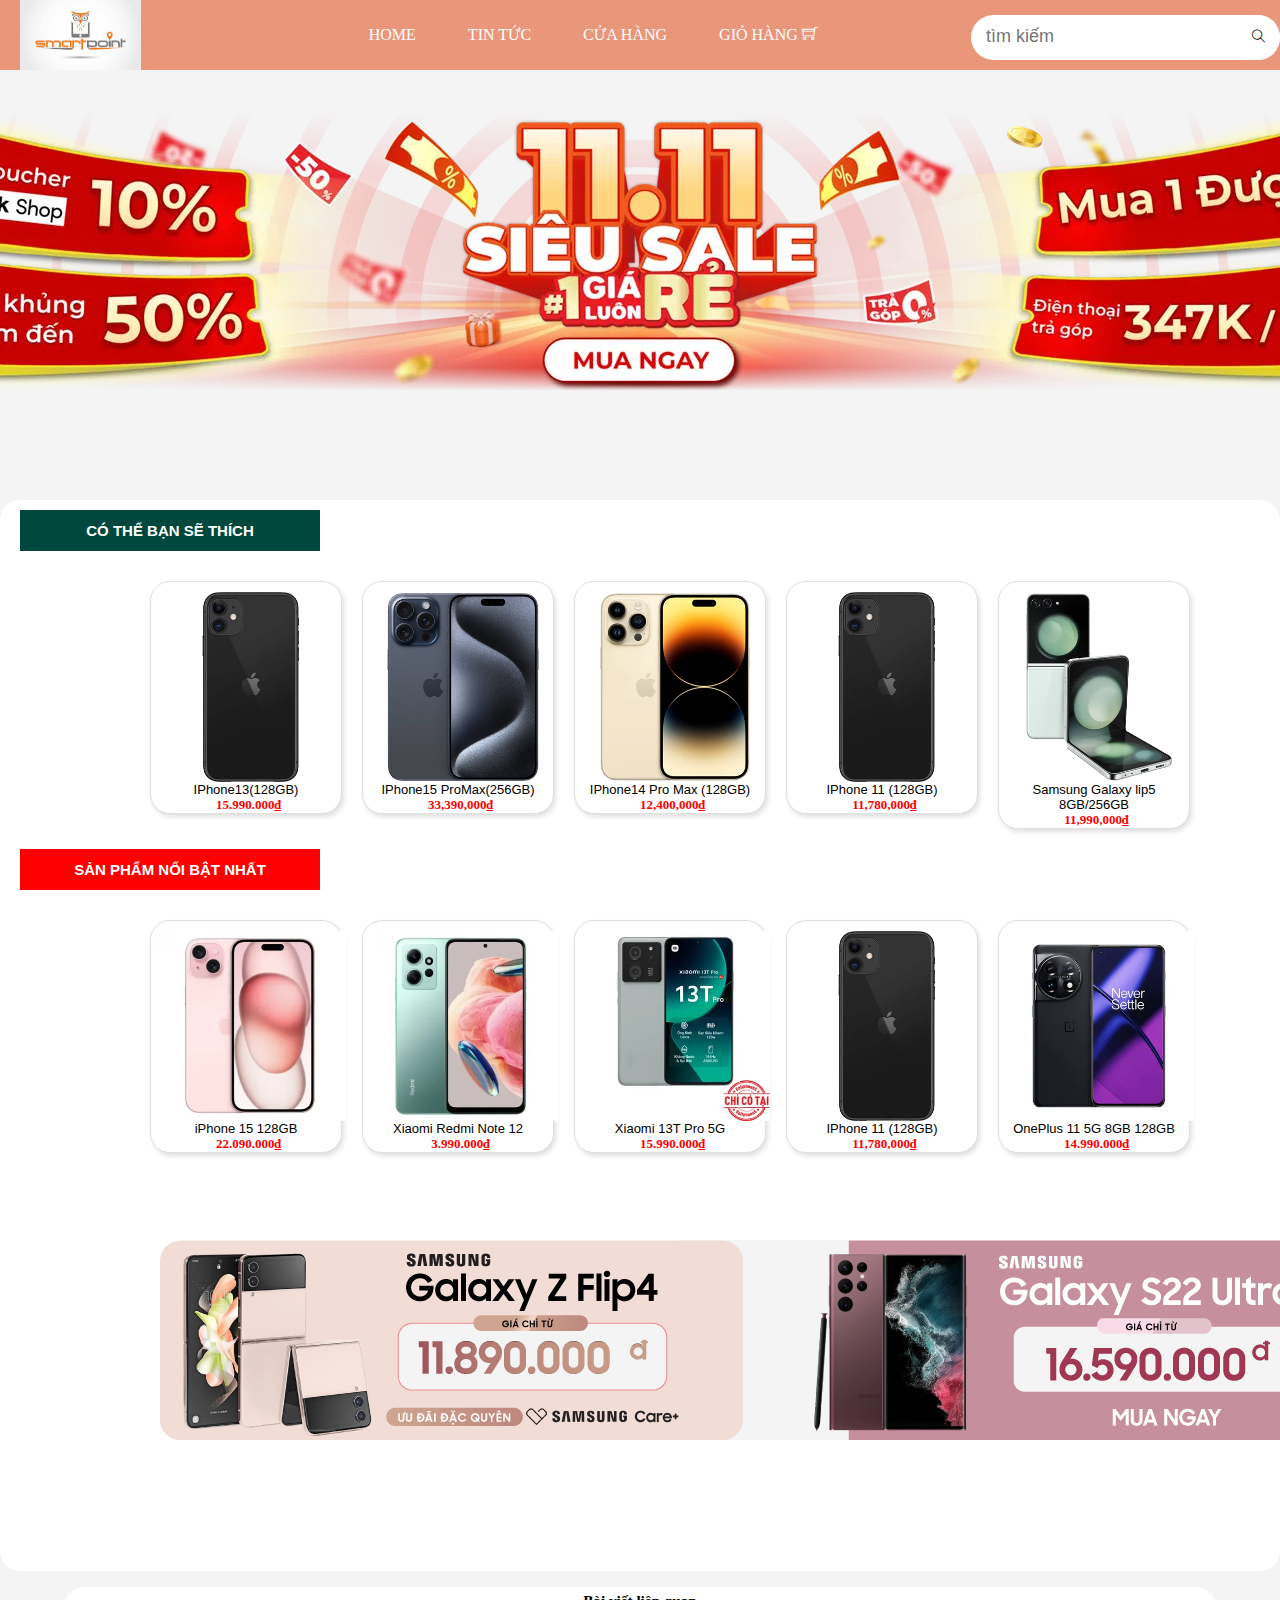
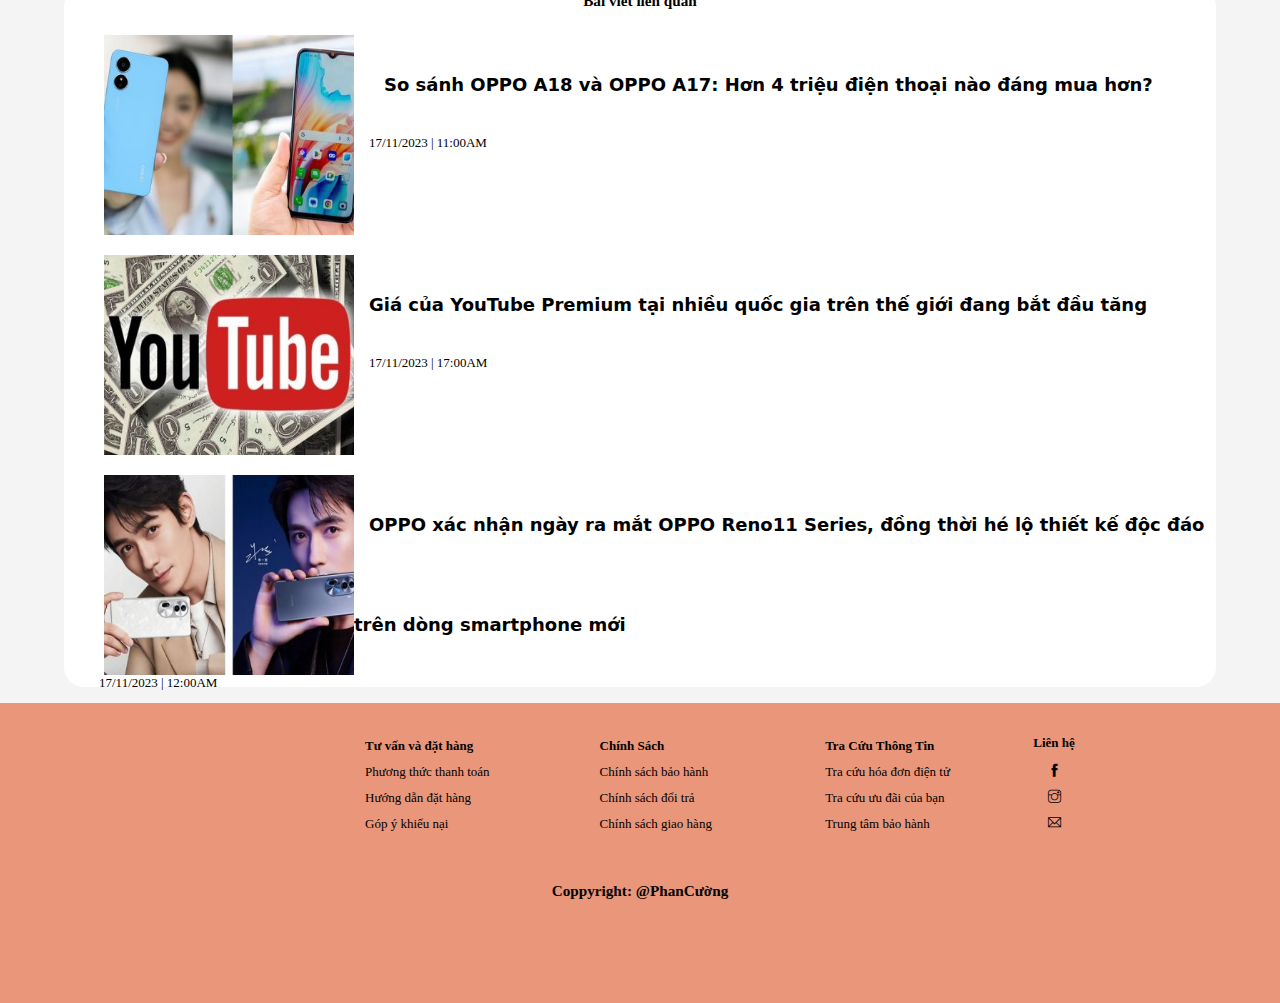
<file: KTGK/index.html>
<!DOCTYPE html>
<html lang="en">
<head>
    <meta charset="UTF-8">
    <meta name="viewport" content="width=device-width, initial-scale=1.0">
    <title>Document</title>
    <link rel="stylesheet" href="./assets/css/styles.css">
    <link rel="stylesheet" href="./assets/font-icon/themify-icons/themify-icons.css">
</head>
<body>
     <div id="main">
        <div id="Header">
            <!-- Begin : Naw -->
          <img src="./assets/img/images.jpg" alt="">
            <ul id="nav"> 
                <li>

                    
                </li>
                <li><a href="#">Home</a></li>
                <li><a href="#baivietlq">Tin Tức</a></li>
                <li><a href="sanpham.html">Cửa hàng</a></li>
                <li><a href="giohang.html">Giỏ hàng
                    <i class="ti-shopping-cart"></i>
                </a></li>
                
            </ul>
            <!-- End : Naw -->

            <!-- Begin : button search -->
            <form action="" class="search-box">
                <input type="text" name="" id="search-text" placeholder="tìm kiếm" >
                <button class="search-btn"><i class="ti-search"></i></button>
            </form>
            <!-- End : button search -->
        </div>
        <div id="slider">
        </div>
        <div id="content">
            <div class="content1">

                <div class="topic1"><p>Có thể bạn sẽ thích</p></div>
            </div>
            <div class="content2">
                <ul class="topic2">
                    

                        <li> 
                            <a href="thongtinsanphan.html">

                                <img src="./assets/img/iphone 11 (4).webp" alt="">
                            </a>
                            <p class="tensp">IPhone13(128GB)</p>
                            <p class="gia">15.990.000₫</p>
                        </li>
                    
                    <li>
                        <a href="thongtinsanphan.html">

                            <img src="./assets/img/ip15.webp" alt="">
                        </a>
                        <p class="tensp">IPhone15 ProMax(256GB)</p>
                        <p class="gia">33,390,000₫</p>
                    </li>
                    <li><a href="thongtinsanphan.html">

                        <img src="./assets/img/ip14.webp" alt="">
                    </a>
                        <p class="tensp">IPhone14 Pro Max (128GB)</p>
                        <p class="gia">12,400,000₫</p>
                    </li>
                    <li><a href="thongtinsanphan.html">

                        <img src="./assets/img/iphone 11 (4).webp" alt="">
                    </a>
                        <p class="tensp">IPhone 11 (128GB)</p>
                        <p class="gia">11,780,000₫</p>
                    </li>
                    <li><a href="thongtinsanphan.html">

                        <img src="./assets/img/samsung.webp" alt="">
                    </a>
                        <p class="tensp">Samsung Galaxy lip5 8GB/256GB</p>
                        <p class="gia">11,990,000₫</p>
                    </li>
                </ul>
            </div>
            
            <!-- <div class="banner">
                <img class="banner-1" src="/assets/img/slider.png" alt="">
            </div> -->
            <div id="content">
                <div class="content1" id="topic11">
    
                    <div class="topic1" ><p>SẢN PHẨM NỔI BẬT NHẤT </p></div>
                </div>
                <div class="content2">
                    <ul class="topic2">
                        
    
                            <li>
                                <a href="thongtinsanphan.html">

                                    <img src="./assets/img/nb1.webp" alt="">
                                </a>
                                <p class="tensp">iPhone 15 128GB</p>
                                <p class="gia">22.090.000₫</p>
                            </li>
                        
                        <li>
                            <a href="thongtinsanphan.html">
                                
                                <img src="./assets/img/nb3.webp" alt="">
                            </a>
                            <p class="tensp">Xiaomi Redmi Note 12</p>
                            <p class="gia">3.990.000₫</p>
                        </li>
                        <li>
                            <a href="thongtinsanphan.html">

                                <img src="./assets/img/nb2.webp" alt="">
                            </a>
                            <p class="tensp">Xiaomi 13T Pro 5G </p>
                            <p class="gia">15.990.000₫</p>
                        </li>
                        <li>
                            <a href="thongtinsanphan.html">

                                <img src="./assets/img/iphone 11 (4).webp" alt="">
                            </a>
                            <p class="tensp">IPhone 11 (128GB)</p>
                            <p class="gia">11,780,000₫</p>
                        </li>
                        <li>
                            <a href="thongtinsanphan.html">

                                <img src="./assets/img/nb5.webp" alt="">
                            </a>
                            <p class="tensp">OnePlus 11 5G 8GB 128GB</p>
                            <p class="gia">14.990.000₫</p>
                        </li>
                    </ul>
                </div>
                <div class="banner">
                    <img class="banner-1" src="./assets/img/slider.png" alt="">
                </div>
                <!-- <div class="clear"></div> -->


        </div>
        <br>
        <div id="baivietlq">
            <div class="baivietlienquan">
                    <h3>Bài viết liên quan</h3>
            </div>
            <div class="list-new">
                <a href="https://viettelstore.vn/dtdd-tecno?utm_source=sem&utm_medium=cpc&utm_campaign=pova-alwayson-ka-hh&utm_term=dien-thoai-tecno&utm_content=tecno-pova-5%20tm_source=google&utm_content=alwayson&smtt=9&gclid=EAIaIQobChMIop_C3NrKggMVUtoWBR2jjAnNEAAYAyAAEgIBZfD_BwE">

                    <img src="./assets/img/so-sanh-oppo-a18-va-oppo-a17-8-350x250.jpg" alt="">
                </a>
                <a href="">So sánh OPPO A18 và OPPO A17: Hơn 4 triệu điện thoại nào đáng mua hơn?</a> <br>
                <p>17/11/2023 | 11:00AM</p>
            </div>
            <div class="list-new">
                <img src="./assets/img/gia-cua-youtube-premium-1-1-350x250.jpeg" alt="">
                <a href="">Giá của YouTube Premium tại nhiều quốc gia trên thế giới đang bắt đầu tăng</a> <br>
                <p>17/11/2023 | 17:00AM</p>
            </div>
            <div class="list-new">
                <img src="./assets/img/ngay-ra-mat-oppo-reno11-series-4-350x250.jpg" alt="">
                <a href="">OPPO xác nhận ngày ra mắt OPPO Reno11 Series, đồng thời hé lộ thiết kế độc đáo trên dòng smartphone mới</a> <br>
                <p>17/11/2023 | 12:00AM</p>
            </div>
        </div>
        <br>
        <div id="footer">
            <div class="tuvan">
                <p class="tuvan1">Tư vấn và đặt hàng</p>
                <p class="tuvan2">Phương thức thanh toán</p>  
                <p class="tuvan3">Hướng dẫn đặt hàng</p>
                <p class="tuvan4">Góp ý khiếu nại</p>
            </div>
            <div class="chinhsach">
                <p style="font-weight: bold;">Chính Sách</p>
                <p>Chính sách bảo hành </p>
                <p>Chính sách đổi trả</p>
                <p>Chính sách giao hàng</p>

            </div>
            <div class="chinhsach">
                <p style="font-weight: bold;">Tra Cứu Thông Tin</p>
                <p>Tra cứu hóa đơn điện tử </p>
                <p>Tra cứu ưu đãi của bạn</p>
                <p>Trung tâm bảo hành </p>

            </div>
            <div class="lienhe">
                <p style="font-weight: bold;">Liên hệ</p>
                <p> <div class="ti-facebook"></div></p>
                <p> <div class="ti-instagram"></div> </p>
                <p><div class="ti-email"></div></p>
                   

            </div>
            <div class="banquyen">
                <h3 style="text-align: center; margin-top: 40px;">Coppyright: @PhanCường</h3>
            </div>
        </div>


     </div>
    
</body>
</html>
</file>
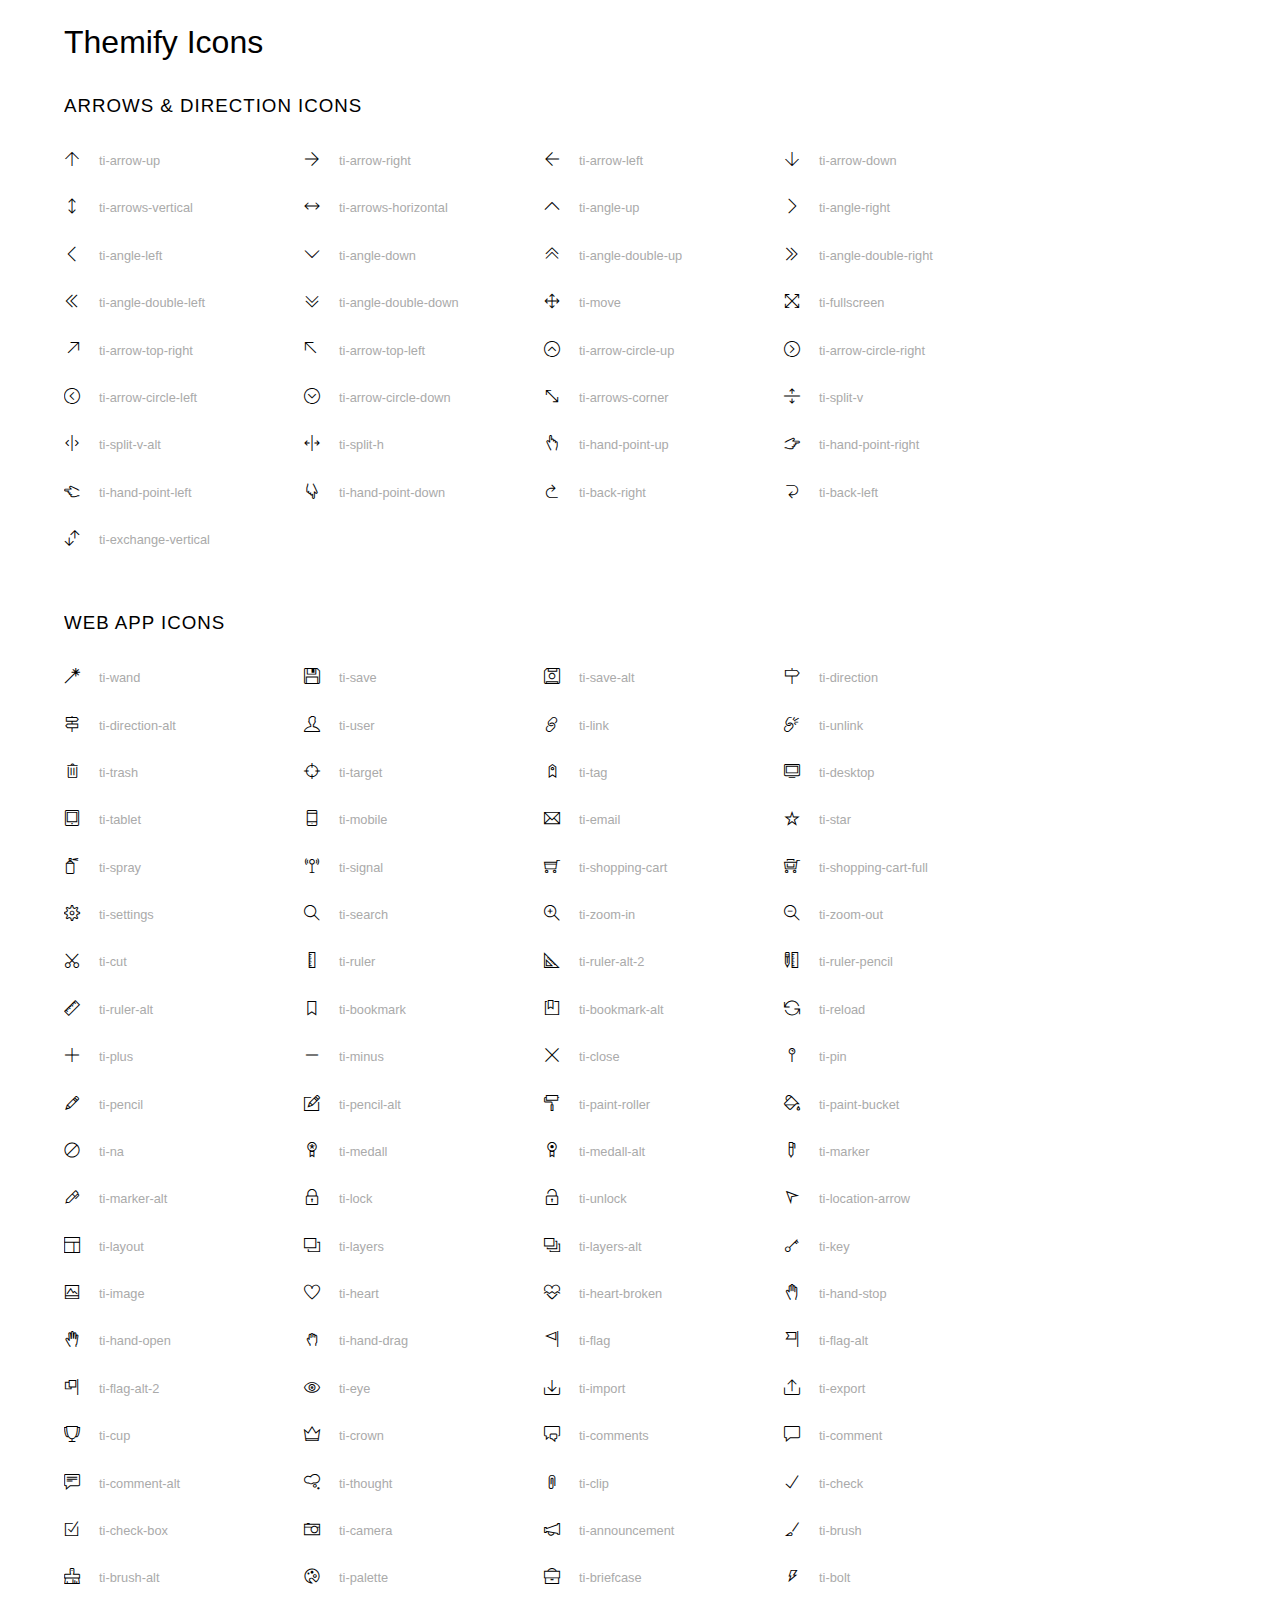
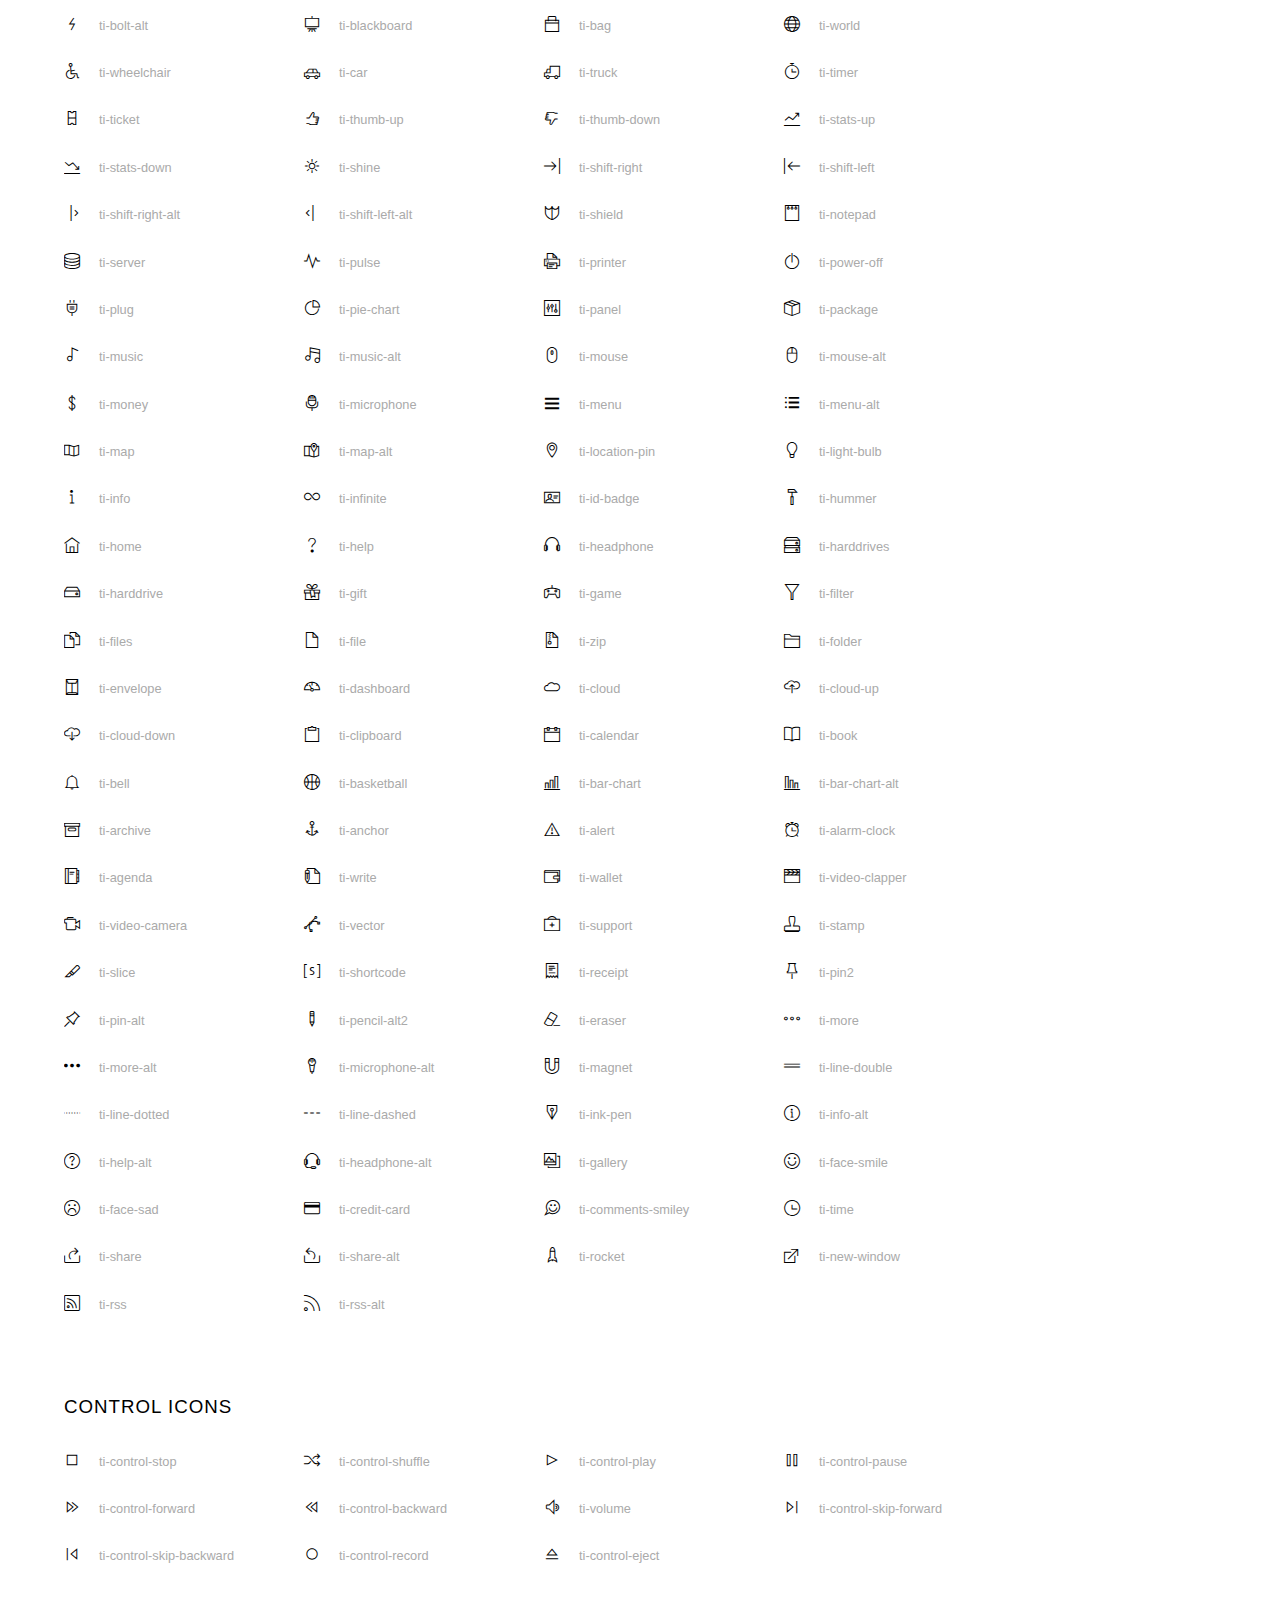
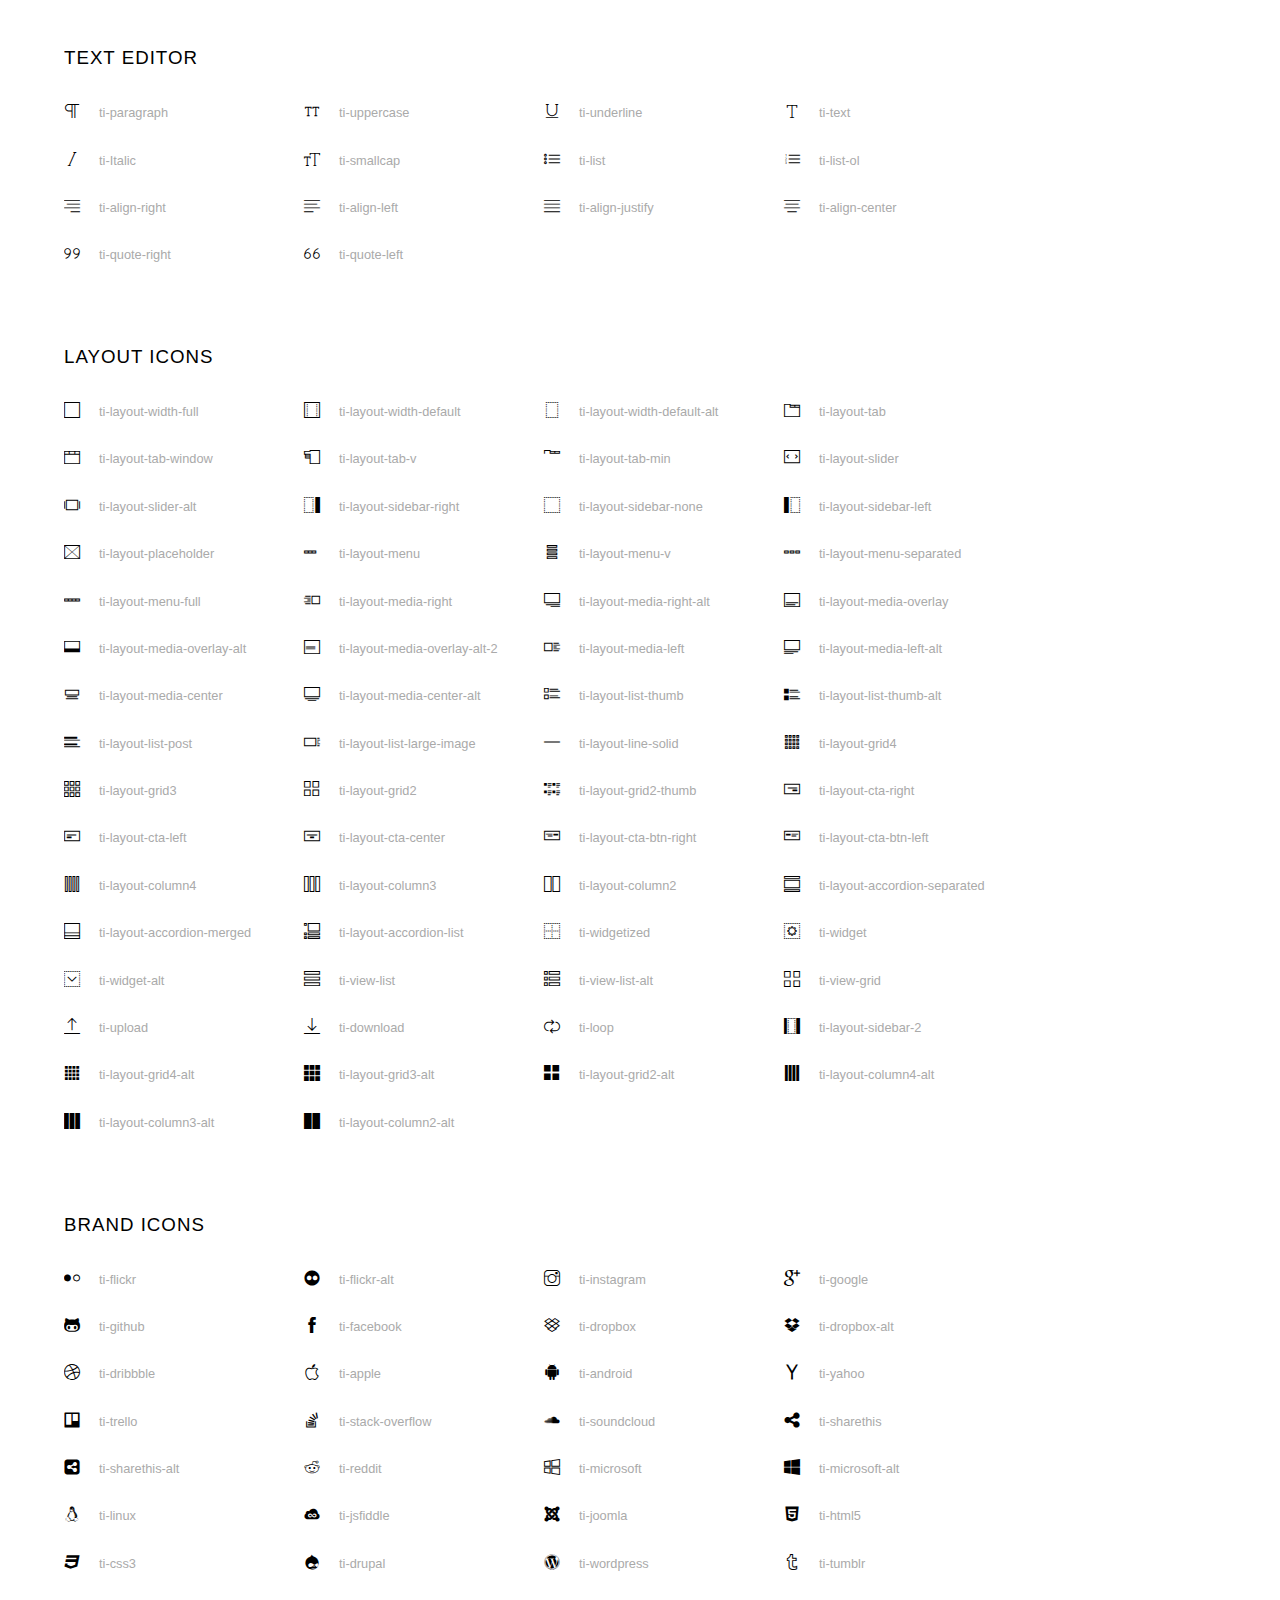
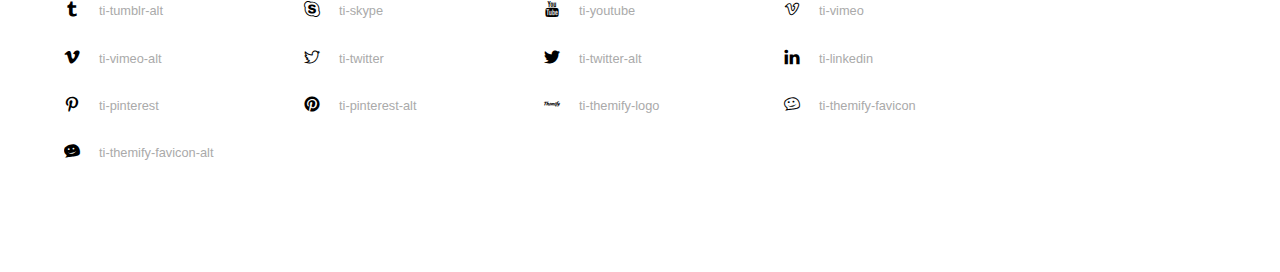
<file: KTGK/assets/font-icon/themify-icons/index.html>
<!doctype html>
<html>
<head>
	<meta charset="utf-8">
	<title>Themify Icon Font</title>
	<meta name="viewport" content="width=device-width">
	<link rel="stylesheet" href="demo-files/demo.css">
	<link rel="stylesheet" href="themify-icons.css">
	<!--[if lt IE 8]><!-->
	<link rel="stylesheet" href="ie7/ie7.css">
	<!--<![endif]-->
</head>
<body>
	<h1>Themify Icons</h1>

	<div class="icon-section">

		<div class="icon-section">
			<h3>Arrows &amp; Direction Icons </h3>

			<div class="icon-container">
				<span class="ti-arrow-up"></span><span class="icon-name"> ti-arrow-up</span>
			</div>
			<div class="icon-container">
				<span class="ti-arrow-right"></span><span class="icon-name"> ti-arrow-right</span>
			</div>
			<div class="icon-container">
				<span class="ti-arrow-left"></span><span class="icon-name"> ti-arrow-left</span>
			</div>
			<div class="icon-container">
				<span class="ti-arrow-down"></span><span class="icon-name"> ti-arrow-down</span>
			</div>
			<div class="icon-container">
				<span class="ti-arrows-vertical"></span><span class="icon-name"> ti-arrows-vertical</span>
			</div>
			<div class="icon-container">
				<span class="ti-arrows-horizontal"></span><span class="icon-name"> ti-arrows-horizontal</span>
			</div>
			<div class="icon-container">
				<span class="ti-angle-up"></span><span class="icon-name"> ti-angle-up</span>
			</div>
			<div class="icon-container">
				<span class="ti-angle-right"></span><span class="icon-name"> ti-angle-right</span>
			</div>
			<div class="icon-container">
				<span class="ti-angle-left"></span><span class="icon-name"> ti-angle-left</span>
			</div>
			<div class="icon-container">
				<span class="ti-angle-down"></span><span class="icon-name"> ti-angle-down</span>
			</div>	
			<div class="icon-container">
				<span class="ti-angle-double-up"></span><span class="icon-name"> ti-angle-double-up</span>
			</div>
			<div class="icon-container">
				<span class="ti-angle-double-right"></span><span class="icon-name"> ti-angle-double-right</span>
			</div>
			<div class="icon-container">
				<span class="ti-angle-double-left"></span><span class="icon-name"> ti-angle-double-left</span>
			</div>
			<div class="icon-container">
				<span class="ti-angle-double-down"></span><span class="icon-name"> ti-angle-double-down</span>
			</div>					
			<div class="icon-container">
				<span class="ti-move"></span><span class="icon-name"> ti-move</span>
			</div>
			<div class="icon-container">
				<span class="ti-fullscreen"></span><span class="icon-name"> ti-fullscreen</span>
			</div>
			<div class="icon-container">
				<span class="ti-arrow-top-right"></span><span class="icon-name"> ti-arrow-top-right</span>
			</div>
			<div class="icon-container">
				<span class="ti-arrow-top-left"></span><span class="icon-name"> ti-arrow-top-left</span>
			</div>
			<div class="icon-container">
				<span class="ti-arrow-circle-up"></span><span class="icon-name"> ti-arrow-circle-up</span>
			</div>
			<div class="icon-container">
				<span class="ti-arrow-circle-right"></span><span class="icon-name"> ti-arrow-circle-right</span>
			</div>
			<div class="icon-container">
				<span class="ti-arrow-circle-left"></span><span class="icon-name"> ti-arrow-circle-left</span>
			</div>
			<div class="icon-container">
				<span class="ti-arrow-circle-down"></span><span class="icon-name"> ti-arrow-circle-down</span>
			</div>
			<div class="icon-container">
				<span class="ti-arrows-corner"></span><span class="icon-name"> ti-arrows-corner</span>
			</div>
			<div class="icon-container">
				<span class="ti-split-v"></span><span class="icon-name"> ti-split-v</span>
			</div>

			<div class="icon-container">
				<span class="ti-split-v-alt"></span><span class="icon-name"> ti-split-v-alt</span>
			</div>
			<div class="icon-container">
				<span class="ti-split-h"></span><span class="icon-name"> ti-split-h</span>
			</div>
			<div class="icon-container">
				<span class="ti-hand-point-up"></span><span class="icon-name"> ti-hand-point-up</span>
			</div>
			<div class="icon-container">
				<span class="ti-hand-point-right"></span><span class="icon-name"> ti-hand-point-right</span>
			</div>
			<div class="icon-container">
				<span class="ti-hand-point-left"></span><span class="icon-name"> ti-hand-point-left</span>
			</div>
			<div class="icon-container">
				<span class="ti-hand-point-down"></span><span class="icon-name"> ti-hand-point-down</span>
			</div>
			<div class="icon-container">
				<span class="ti-back-right"></span><span class="icon-name"> ti-back-right</span>
			</div>
			<div class="icon-container">
				<span class="ti-back-left"></span><span class="icon-name"> ti-back-left</span>
			</div>
			<div class="icon-container">
				<span class="ti-exchange-vertical"></span><span class="icon-name"> ti-exchange-vertical</span>
			</div>

		</div> <!-- Arrows Icons -->



		<h3>Web App Icons</h3>
		
		<div class="icon-section">

			<div class="icon-container">
				<span class="ti-wand"></span><span class="icon-name"> ti-wand</span>
			</div>
			<div class="icon-container">
				<span class="ti-save"></span><span class="icon-name"> ti-save</span>
			</div>
			<div class="icon-container">
				<span class="ti-save-alt"></span><span class="icon-name"> ti-save-alt</span>
			</div>

			<div class="icon-container">
				<span class="ti-direction"></span><span class="icon-name"> ti-direction</span>
			</div>
			<div class="icon-container">
				<span class="ti-direction-alt"></span><span class="icon-name"> ti-direction-alt</span>
			</div>
			<div class="icon-container">
				<span class="ti-user"></span><span class="icon-name"> ti-user</span>
			</div>
			<div class="icon-container">
				<span class="ti-link"></span><span class="icon-name"> ti-link</span>
			</div>
			<div class="icon-container">
				<span class="ti-unlink"></span><span class="icon-name"> ti-unlink</span>
			</div>
			<div class="icon-container">
				<span class="ti-trash"></span><span class="icon-name"> ti-trash</span>
			</div>
			<div class="icon-container">
				<span class="ti-target"></span><span class="icon-name"> ti-target</span>
			</div>
			<div class="icon-container">
				<span class="ti-tag"></span><span class="icon-name"> ti-tag</span>
			</div>
			<div class="icon-container">
				<span class="ti-desktop"></span><span class="icon-name"> ti-desktop</span>
			</div>
			<div class="icon-container">
				<span class="ti-tablet"></span><span class="icon-name"> ti-tablet</span>
			</div>
			<div class="icon-container">
				<span class="ti-mobile"></span><span class="icon-name"> ti-mobile</span>
			</div>
			<div class="icon-container">
				<span class="ti-email"></span><span class="icon-name"> ti-email</span>
			</div>	
			<div class="icon-container">
				<span class="ti-star"></span><span class="icon-name"> ti-star</span>
			</div>
			<div class="icon-container">
				<span class="ti-spray"></span><span class="icon-name"> ti-spray</span>
			</div>
			<div class="icon-container">
				<span class="ti-signal"></span><span class="icon-name"> ti-signal</span>
			</div>
			<div class="icon-container">
				<span class="ti-shopping-cart"></span><span class="icon-name"> ti-shopping-cart</span>
			</div>
			<div class="icon-container">
				<span class="ti-shopping-cart-full"></span><span class="icon-name"> ti-shopping-cart-full</span>
			</div>
			<div class="icon-container">
				<span class="ti-settings"></span><span class="icon-name"> ti-settings</span>
			</div>
			<div class="icon-container">
				<span class="ti-search"></span><span class="icon-name"> ti-search</span>
			</div>
			<div class="icon-container">
				<span class="ti-zoom-in"></span><span class="icon-name"> ti-zoom-in</span>
			</div>
			<div class="icon-container">
				<span class="ti-zoom-out"></span><span class="icon-name"> ti-zoom-out</span>
			</div>
			<div class="icon-container">
				<span class="ti-cut"></span><span class="icon-name"> ti-cut</span>
			</div>
			<div class="icon-container">
				<span class="ti-ruler"></span><span class="icon-name"> ti-ruler</span>
			</div>
			<div class="icon-container">
				<span class="ti-ruler-alt-2"></span><span class="icon-name"> ti-ruler-alt-2</span>
			</div>			
			<div class="icon-container">
				<span class="ti-ruler-pencil"></span><span class="icon-name"> ti-ruler-pencil</span>
			</div>
			<div class="icon-container">
				<span class="ti-ruler-alt"></span><span class="icon-name"> ti-ruler-alt</span>
			</div>
			<div class="icon-container">
				<span class="ti-bookmark"></span><span class="icon-name"> ti-bookmark</span>
			</div>
			<div class="icon-container">
				<span class="ti-bookmark-alt"></span><span class="icon-name"> ti-bookmark-alt</span>
			</div>
			<div class="icon-container">
				<span class="ti-reload"></span><span class="icon-name"> ti-reload</span>
			</div>
			<div class="icon-container">
				<span class="ti-plus"></span><span class="icon-name"> ti-plus</span>
			</div>
			<div class="icon-container">
				<span class="ti-minus"></span><span class="icon-name"> ti-minus</span>
			</div>
			<div class="icon-container">
				<span class="ti-close"></span><span class="icon-name"> ti-close</span>
			</div>			
			<div class="icon-container">
				<span class="ti-pin"></span><span class="icon-name"> ti-pin</span>
			</div>
			<div class="icon-container">
				<span class="ti-pencil"></span><span class="icon-name"> ti-pencil</span>
			</div>
					
		  	<div class="icon-container">
				<span class="ti-pencil-alt"></span><span class="icon-name"> ti-pencil-alt</span>
			</div>
			<div class="icon-container">
				<span class="ti-paint-roller"></span><span class="icon-name"> ti-paint-roller</span>
			</div>
			<div class="icon-container">
				<span class="ti-paint-bucket"></span><span class="icon-name"> ti-paint-bucket</span>
			</div>
			<div class="icon-container">
				<span class="ti-na"></span><span class="icon-name"> ti-na</span>
			</div>
			<div class="icon-container">
				<span class="ti-medall"></span><span class="icon-name"> ti-medall</span>
			</div>
			<div class="icon-container">
				<span class="ti-medall-alt"></span><span class="icon-name"> ti-medall-alt</span>
			</div>
			<div class="icon-container">
				<span class="ti-marker"></span><span class="icon-name"> ti-marker</span>
			</div>
			<div class="icon-container">
				<span class="ti-marker-alt"></span><span class="icon-name"> ti-marker-alt</span>
			</div>

			<div class="icon-container">
				<span class="ti-lock"></span><span class="icon-name"> ti-lock</span>
			</div>
			<div class="icon-container">
				<span class="ti-unlock"></span><span class="icon-name"> ti-unlock</span>
			</div>
			<div class="icon-container">
				<span class="ti-location-arrow"></span><span class="icon-name"> ti-location-arrow</span>
			</div>
			<div class="icon-container">
				<span class="ti-layout"></span><span class="icon-name"> ti-layout</span>
			</div>
			<div class="icon-container">
				<span class="ti-layers"></span><span class="icon-name"> ti-layers</span>
			</div>
			<div class="icon-container">
				<span class="ti-layers-alt"></span><span class="icon-name"> ti-layers-alt</span>
			</div>
			<div class="icon-container">
				<span class="ti-key"></span><span class="icon-name"> ti-key</span>
			</div>
			<div class="icon-container">
				<span class="ti-image"></span><span class="icon-name"> ti-image</span>
			</div>
			<div class="icon-container">
				<span class="ti-heart"></span><span class="icon-name"> ti-heart</span>
			</div>
			<div class="icon-container">
				<span class="ti-heart-broken"></span><span class="icon-name"> ti-heart-broken</span>
			</div>
			<div class="icon-container">
				<span class="ti-hand-stop"></span><span class="icon-name"> ti-hand-stop</span>
			</div>
			<div class="icon-container">
				<span class="ti-hand-open"></span><span class="icon-name"> ti-hand-open</span>
			</div>
			<div class="icon-container">
				<span class="ti-hand-drag"></span><span class="icon-name"> ti-hand-drag</span>
			</div>
			<div class="icon-container">
				<span class="ti-flag"></span><span class="icon-name"> ti-flag</span>
			</div>
			<div class="icon-container">
				<span class="ti-flag-alt"></span><span class="icon-name"> ti-flag-alt</span>
			</div>
			<div class="icon-container">
				<span class="ti-flag-alt-2"></span><span class="icon-name"> ti-flag-alt-2</span>
			</div>
			<div class="icon-container">
				<span class="ti-eye"></span><span class="icon-name"> ti-eye</span>
			</div>
			<div class="icon-container">
				<span class="ti-import"></span><span class="icon-name"> ti-import</span>
			</div>			
			<div class="icon-container">
				<span class="ti-export"></span><span class="icon-name"> ti-export</span>
			</div>
			<div class="icon-container">
				<span class="ti-cup"></span><span class="icon-name"> ti-cup</span>
			</div>
			<div class="icon-container">
				<span class="ti-crown"></span><span class="icon-name"> ti-crown</span>
			</div>
			<div class="icon-container">
				<span class="ti-comments"></span><span class="icon-name"> ti-comments</span>
			</div>
			<div class="icon-container">
				<span class="ti-comment"></span><span class="icon-name"> ti-comment</span>
			</div>
			<div class="icon-container">
				<span class="ti-comment-alt"></span><span class="icon-name"> ti-comment-alt</span>
			</div>
			<div class="icon-container">
				<span class="ti-thought"></span><span class="icon-name"> ti-thought</span>
			</div>			
			<div class="icon-container">
				<span class="ti-clip"></span><span class="icon-name"> ti-clip</span>
			</div>

			<div class="icon-container">
				<span class="ti-check"></span><span class="icon-name"> ti-check</span>
			</div>
			<div class="icon-container">
				<span class="ti-check-box"></span><span class="icon-name"> ti-check-box</span>
			</div>
			<div class="icon-container">
				<span class="ti-camera"></span><span class="icon-name"> ti-camera</span>
			</div>
			<div class="icon-container">
				<span class="ti-announcement"></span><span class="icon-name"> ti-announcement</span>
			</div>
			<div class="icon-container">
				<span class="ti-brush"></span><span class="icon-name"> ti-brush</span>
			</div>
			<div class="icon-container">
				<span class="ti-brush-alt"></span><span class="icon-name"> ti-brush-alt</span>
			</div>
			<div class="icon-container">
				<span class="ti-palette"></span><span class="icon-name"> ti-palette</span>
			</div>			
			<div class="icon-container">
				<span class="ti-briefcase"></span><span class="icon-name"> ti-briefcase</span>
			</div>
			<div class="icon-container">
				<span class="ti-bolt"></span><span class="icon-name"> ti-bolt</span>
			</div>
			<div class="icon-container">
				<span class="ti-bolt-alt"></span><span class="icon-name"> ti-bolt-alt</span>
			</div>
			<div class="icon-container">
				<span class="ti-blackboard"></span><span class="icon-name"> ti-blackboard</span>
			</div>
			<div class="icon-container">
				<span class="ti-bag"></span><span class="icon-name"> ti-bag</span>
			</div>
			<div class="icon-container">
				<span class="ti-world"></span><span class="icon-name"> ti-world</span>
			</div>
			<div class="icon-container">
				<span class="ti-wheelchair"></span><span class="icon-name"> ti-wheelchair</span>
			</div>
			<div class="icon-container">
				<span class="ti-car"></span><span class="icon-name"> ti-car</span>
			</div>
			<div class="icon-container">
				<span class="ti-truck"></span><span class="icon-name"> ti-truck</span>
			</div>
			<div class="icon-container">
				<span class="ti-timer"></span><span class="icon-name"> ti-timer</span>
			</div>
			<div class="icon-container">
				<span class="ti-ticket"></span><span class="icon-name"> ti-ticket</span>
			</div>
			<div class="icon-container">
				<span class="ti-thumb-up"></span><span class="icon-name"> ti-thumb-up</span>
			</div>
			<div class="icon-container">
				<span class="ti-thumb-down"></span><span class="icon-name"> ti-thumb-down</span>
			</div>

			<div class="icon-container">
				<span class="ti-stats-up"></span><span class="icon-name"> ti-stats-up</span>
			</div>
			<div class="icon-container">
				<span class="ti-stats-down"></span><span class="icon-name"> ti-stats-down</span>
			</div>
			<div class="icon-container">
				<span class="ti-shine"></span><span class="icon-name"> ti-shine</span>
			</div>
			<div class="icon-container">
				<span class="ti-shift-right"></span><span class="icon-name"> ti-shift-right</span>
			</div>
			<div class="icon-container">
				<span class="ti-shift-left"></span><span class="icon-name"> ti-shift-left</span>
			</div>

			<div class="icon-container">
				<span class="ti-shift-right-alt"></span><span class="icon-name"> ti-shift-right-alt</span>
			</div>
			<div class="icon-container">
				<span class="ti-shift-left-alt"></span><span class="icon-name"> ti-shift-left-alt</span>
			</div>
			<div class="icon-container">
				<span class="ti-shield"></span><span class="icon-name"> ti-shield</span>
			</div>
			<div class="icon-container">
				<span class="ti-notepad"></span><span class="icon-name"> ti-notepad</span>
			</div>
			<div class="icon-container">
				<span class="ti-server"></span><span class="icon-name"> ti-server</span>
			</div>

			<div class="icon-container">
				<span class="ti-pulse"></span><span class="icon-name"> ti-pulse</span>
			</div>
			<div class="icon-container">
				<span class="ti-printer"></span><span class="icon-name"> ti-printer</span>
			</div>
			<div class="icon-container">
				<span class="ti-power-off"></span><span class="icon-name"> ti-power-off</span>
			</div>
			<div class="icon-container">
				<span class="ti-plug"></span><span class="icon-name"> ti-plug</span>
			</div>
			<div class="icon-container">
				<span class="ti-pie-chart"></span><span class="icon-name"> ti-pie-chart</span>
			</div>

			<div class="icon-container">
				<span class="ti-panel"></span><span class="icon-name"> ti-panel</span>
			</div>
			<div class="icon-container">
				<span class="ti-package"></span><span class="icon-name"> ti-package</span>
			</div>
			<div class="icon-container">
				<span class="ti-music"></span><span class="icon-name"> ti-music</span>
			</div>
			<div class="icon-container">
				<span class="ti-music-alt"></span><span class="icon-name"> ti-music-alt</span>
			</div>
			<div class="icon-container">
				<span class="ti-mouse"></span><span class="icon-name"> ti-mouse</span>
			</div>
			<div class="icon-container">
				<span class="ti-mouse-alt"></span><span class="icon-name"> ti-mouse-alt</span>
			</div>
			<div class="icon-container">
				<span class="ti-money"></span><span class="icon-name"> ti-money</span>
			</div>
			<div class="icon-container">
				<span class="ti-microphone"></span><span class="icon-name"> ti-microphone</span>
			</div>
			<div class="icon-container">
				<span class="ti-menu"></span><span class="icon-name"> ti-menu</span>
			</div>
			<div class="icon-container">
				<span class="ti-menu-alt"></span><span class="icon-name"> ti-menu-alt</span>
			</div>
			<div class="icon-container">
				<span class="ti-map"></span><span class="icon-name"> ti-map</span>
			</div>
			<div class="icon-container">
				<span class="ti-map-alt"></span><span class="icon-name"> ti-map-alt</span>
			</div>

			<div class="icon-container">
				<span class="ti-location-pin"></span><span class="icon-name"> ti-location-pin</span>
			</div>

			<div class="icon-container">
				<span class="ti-light-bulb"></span><span class="icon-name"> ti-light-bulb</span>
			</div>
			<div class="icon-container">
				<span class="ti-info"></span><span class="icon-name"> ti-info</span>
			</div>
			<div class="icon-container">
				<span class="ti-infinite"></span><span class="icon-name"> ti-infinite</span>
			</div>
			<div class="icon-container">
				<span class="ti-id-badge"></span><span class="icon-name"> ti-id-badge</span>
			</div>
			<div class="icon-container">
				<span class="ti-hummer"></span><span class="icon-name"> ti-hummer</span>
			</div>
			<div class="icon-container">
				<span class="ti-home"></span><span class="icon-name"> ti-home</span>
			</div>
			<div class="icon-container">
				<span class="ti-help"></span><span class="icon-name"> ti-help</span>
			</div>
			<div class="icon-container">
				<span class="ti-headphone"></span><span class="icon-name"> ti-headphone</span>
			</div>
			<div class="icon-container">
				<span class="ti-harddrives"></span><span class="icon-name"> ti-harddrives</span>
			</div>
			<div class="icon-container">
				<span class="ti-harddrive"></span><span class="icon-name"> ti-harddrive</span>
			</div>
			<div class="icon-container">
				<span class="ti-gift"></span><span class="icon-name"> ti-gift</span>
			</div>
			<div class="icon-container">
				<span class="ti-game"></span><span class="icon-name"> ti-game</span>
			</div>
			<div class="icon-container">
				<span class="ti-filter"></span><span class="icon-name"> ti-filter</span>
			</div>
			<div class="icon-container">
				<span class="ti-files"></span><span class="icon-name"> ti-files</span>
			</div>
			<div class="icon-container">
				<span class="ti-file"></span><span class="icon-name"> ti-file</span>
			</div>
			<div class="icon-container">
				<span class="ti-zip"></span><span class="icon-name"> ti-zip</span>
			</div>
			<div class="icon-container">
				<span class="ti-folder"></span><span class="icon-name"> ti-folder</span>
			</div>			
			<div class="icon-container">
				<span class="ti-envelope"></span><span class="icon-name"> ti-envelope</span>
			</div>


			<div class="icon-container">
				<span class="ti-dashboard"></span><span class="icon-name"> ti-dashboard</span>
			</div>
			<div class="icon-container">
				<span class="ti-cloud"></span><span class="icon-name"> ti-cloud</span>
			</div>
			<div class="icon-container">
				<span class="ti-cloud-up"></span><span class="icon-name"> ti-cloud-up</span>
			</div>
			<div class="icon-container">
				<span class="ti-cloud-down"></span><span class="icon-name"> ti-cloud-down</span>
			</div>
			<div class="icon-container">
				<span class="ti-clipboard"></span><span class="icon-name"> ti-clipboard</span>
			</div>
			<div class="icon-container">
				<span class="ti-calendar"></span><span class="icon-name"> ti-calendar</span>
			</div>
			<div class="icon-container">
				<span class="ti-book"></span><span class="icon-name"> ti-book</span>
			</div>
			<div class="icon-container">
				<span class="ti-bell"></span><span class="icon-name"> ti-bell</span>
			</div>
			<div class="icon-container">
				<span class="ti-basketball"></span><span class="icon-name"> ti-basketball</span>
			</div>
			<div class="icon-container">
				<span class="ti-bar-chart"></span><span class="icon-name"> ti-bar-chart</span>
			</div>
			<div class="icon-container">
				<span class="ti-bar-chart-alt"></span><span class="icon-name"> ti-bar-chart-alt</span>
			</div>


			<div class="icon-container">
				<span class="ti-archive"></span><span class="icon-name"> ti-archive</span>
			</div>
			<div class="icon-container">
				<span class="ti-anchor"></span><span class="icon-name"> ti-anchor</span>
			</div>

			<div class="icon-container">
				<span class="ti-alert"></span><span class="icon-name"> ti-alert</span>
			</div>
			<div class="icon-container">
				<span class="ti-alarm-clock"></span><span class="icon-name"> ti-alarm-clock</span>
			</div>
			<div class="icon-container">
				<span class="ti-agenda"></span><span class="icon-name"> ti-agenda</span>
			</div>
			<div class="icon-container">
				<span class="ti-write"></span><span class="icon-name"> ti-write</span>
			</div>

			<div class="icon-container">
				<span class="ti-wallet"></span><span class="icon-name"> ti-wallet</span>
			</div>
			<div class="icon-container">
				<span class="ti-video-clapper"></span><span class="icon-name"> ti-video-clapper</span>
			</div>
			<div class="icon-container">
				<span class="ti-video-camera"></span><span class="icon-name"> ti-video-camera</span>
			</div>
			<div class="icon-container">
				<span class="ti-vector"></span><span class="icon-name"> ti-vector</span>
			</div>

			<div class="icon-container">
				<span class="ti-support"></span><span class="icon-name"> ti-support</span>
			</div>
			<div class="icon-container">
				<span class="ti-stamp"></span><span class="icon-name"> ti-stamp</span>
			</div>
			<div class="icon-container">
				<span class="ti-slice"></span><span class="icon-name"> ti-slice</span>
			</div>
			<div class="icon-container">
				<span class="ti-shortcode"></span><span class="icon-name"> ti-shortcode</span>
			</div>
			<div class="icon-container">
				<span class="ti-receipt"></span><span class="icon-name"> ti-receipt</span>
			</div>
			<div class="icon-container">
				<span class="ti-pin2"></span><span class="icon-name"> ti-pin2</span>
			</div>
			<div class="icon-container">
				<span class="ti-pin-alt"></span><span class="icon-name"> ti-pin-alt</span>
			</div>
			<div class="icon-container">
				<span class="ti-pencil-alt2"></span><span class="icon-name"> ti-pencil-alt2</span>
			</div>
			<div class="icon-container">
				<span class="ti-eraser"></span><span class="icon-name"> ti-eraser</span>
			</div>			
			<div class="icon-container">
				<span class="ti-more"></span><span class="icon-name"> ti-more</span>
			</div>
			<div class="icon-container">
				<span class="ti-more-alt"></span><span class="icon-name"> ti-more-alt</span>
			</div>
			<div class="icon-container">
				<span class="ti-microphone-alt"></span><span class="icon-name"> ti-microphone-alt</span>
			</div>
			<div class="icon-container">
				<span class="ti-magnet"></span><span class="icon-name"> ti-magnet</span>
			</div>
			<div class="icon-container">
				<span class="ti-line-double"></span><span class="icon-name"> ti-line-double</span>
			</div>
			<div class="icon-container">
				<span class="ti-line-dotted"></span><span class="icon-name"> ti-line-dotted</span>
			</div>
			<div class="icon-container">
				<span class="ti-line-dashed"></span><span class="icon-name"> ti-line-dashed</span>
			</div>

			<div class="icon-container">
				<span class="ti-ink-pen"></span><span class="icon-name"> ti-ink-pen</span>
			</div>
			<div class="icon-container">
				<span class="ti-info-alt"></span><span class="icon-name"> ti-info-alt</span>
			</div>
			<div class="icon-container">
				<span class="ti-help-alt"></span><span class="icon-name"> ti-help-alt</span>
			</div>
			<div class="icon-container">
				<span class="ti-headphone-alt"></span><span class="icon-name"> ti-headphone-alt</span>
			</div>

			<div class="icon-container">
				<span class="ti-gallery"></span><span class="icon-name"> ti-gallery</span>
			</div>
			<div class="icon-container">
				<span class="ti-face-smile"></span><span class="icon-name"> ti-face-smile</span>
			</div>
			<div class="icon-container">
				<span class="ti-face-sad"></span><span class="icon-name"> ti-face-sad</span>
			</div>
			<div class="icon-container">
				<span class="ti-credit-card"></span><span class="icon-name"> ti-credit-card</span>
			</div>
			<div class="icon-container">
				<span class="ti-comments-smiley"></span><span class="icon-name"> ti-comments-smiley</span>
			</div>
			<div class="icon-container">
				<span class="ti-time"></span><span class="icon-name"> ti-time</span>
			</div>
			<div class="icon-container">
				<span class="ti-share"></span><span class="icon-name"> ti-share</span>
			</div>
			<div class="icon-container">
				<span class="ti-share-alt"></span><span class="icon-name"> ti-share-alt</span>
			</div>
			<div class="icon-container">
				<span class="ti-rocket"></span><span class="icon-name"> ti-rocket</span>
			</div>

			<div class="icon-container">
				<span class="ti-new-window"></span><span class="icon-name"> ti-new-window</span>
			</div>

			<div class="icon-container">
				<span class="ti-rss"></span><span class="icon-name"> ti-rss</span>
			</div>

			<div class="icon-container">
				<span class="ti-rss-alt"></span><span class="icon-name"> ti-rss-alt</span>
			</div>
			
		</div><!-- Web App Icons -->


		<div class="icon-section">
			<h3>Control Icons</h3>
			<div class="icon-container">
				<span class="ti-control-stop"></span><span class="icon-name"> ti-control-stop</span>
			</div>
			<div class="icon-container">
				<span class="ti-control-shuffle"></span><span class="icon-name"> ti-control-shuffle</span>
			</div>
			<div class="icon-container">
				<span class="ti-control-play"></span><span class="icon-name"> ti-control-play</span>
			</div>
			<div class="icon-container">
				<span class="ti-control-pause"></span><span class="icon-name"> ti-control-pause</span>
			</div>
			<div class="icon-container">
				<span class="ti-control-forward"></span><span class="icon-name"> ti-control-forward</span>
			</div>
			<div class="icon-container">
				<span class="ti-control-backward"></span><span class="icon-name"> ti-control-backward</span>
			</div>	
			<div class="icon-container">
				<span class="ti-volume"></span><span class="icon-name"> ti-volume</span>
			</div>
			<div class="icon-container">
				<span class="ti-control-skip-forward"></span><span class="icon-name"> ti-control-skip-forward</span>
			</div>
			<div class="icon-container">
				<span class="ti-control-skip-backward"></span><span class="icon-name"> ti-control-skip-backward</span>
			</div>
			<div class="icon-container">
				<span class="ti-control-record"></span><span class="icon-name"> ti-control-record</span>
			</div>
			<div class="icon-container">
				<span class="ti-control-eject"></span><span class="icon-name"> ti-control-eject</span>
			</div>			
		</div> <!-- Control Icons -->


		<div class="icon-section">
			<h3>Text Editor</h3>

			<div class="icon-container">
				<span class="ti-paragraph"></span><span class="icon-name"> ti-paragraph</span>
			</div>
			<div class="icon-container">
				<span class="ti-uppercase"></span><span class="icon-name"> ti-uppercase</span>
			</div>

			<div class="icon-container">
				<span class="ti-underline"></span><span class="icon-name"> ti-underline</span>
			</div>
			<div class="icon-container">
				<span class="ti-text"></span><span class="icon-name"> ti-text</span>
			</div>
			<div class="icon-container">
				<span class="ti-Italic"></span><span class="icon-name"> ti-Italic</span>
			</div>
			<div class="icon-container">
				<span class="ti-smallcap"></span><span class="icon-name"> ti-smallcap</span>
			</div>
			<div class="icon-container">
				<span class="ti-list"></span><span class="icon-name"> ti-list</span>
			</div>
			<div class="icon-container">
				<span class="ti-list-ol"></span><span class="icon-name"> ti-list-ol</span>
			</div>
			<div class="icon-container">
				<span class="ti-align-right"></span><span class="icon-name"> ti-align-right</span>
			</div>
			<div class="icon-container">
				<span class="ti-align-left"></span><span class="icon-name"> ti-align-left</span>
			</div>
			<div class="icon-container">
				<span class="ti-align-justify"></span><span class="icon-name"> ti-align-justify</span>
			</div>
			<div class="icon-container">
				<span class="ti-align-center"></span><span class="icon-name"> ti-align-center</span>
			</div>
			<div class="icon-container">
				<span class="ti-quote-right"></span><span class="icon-name"> ti-quote-right</span>
			</div>
			<div class="icon-container">
				<span class="ti-quote-left"></span><span class="icon-name"> ti-quote-left</span>
			</div>

		</div> <!-- Text Editor -->



		<div class="icon-section">
			<h3>Layout Icons</h3>
			<div class="icon-container">
				<span class="ti-layout-width-full"></span><span class="icon-name"> ti-layout-width-full</span>
			</div>
			<div class="icon-container">
				<span class="ti-layout-width-default"></span><span class="icon-name"> ti-layout-width-default</span>
			</div>
			<div class="icon-container">
				<span class="ti-layout-width-default-alt"></span><span class="icon-name"> ti-layout-width-default-alt</span>
			</div>
			<div class="icon-container">
				<span class="ti-layout-tab"></span><span class="icon-name"> ti-layout-tab</span>
			</div>
			<div class="icon-container">
				<span class="ti-layout-tab-window"></span><span class="icon-name"> ti-layout-tab-window</span>
			</div>
			<div class="icon-container">
				<span class="ti-layout-tab-v"></span><span class="icon-name"> ti-layout-tab-v</span>
			</div>
			<div class="icon-container">
				<span class="ti-layout-tab-min"></span><span class="icon-name"> ti-layout-tab-min</span>
			</div>
			<div class="icon-container">
				<span class="ti-layout-slider"></span><span class="icon-name"> ti-layout-slider</span>
			</div>
			<div class="icon-container">
				<span class="ti-layout-slider-alt"></span><span class="icon-name"> ti-layout-slider-alt</span>
			</div>
			<div class="icon-container">
				<span class="ti-layout-sidebar-right"></span><span class="icon-name"> ti-layout-sidebar-right</span>
			</div>
			<div class="icon-container">
				<span class="ti-layout-sidebar-none"></span><span class="icon-name"> ti-layout-sidebar-none</span>
			</div>
			<div class="icon-container">
				<span class="ti-layout-sidebar-left"></span><span class="icon-name"> ti-layout-sidebar-left</span>
			</div>
			<div class="icon-container">
				<span class="ti-layout-placeholder"></span><span class="icon-name"> ti-layout-placeholder</span>
			</div>
			<div class="icon-container">
				<span class="ti-layout-menu"></span><span class="icon-name"> ti-layout-menu</span>
			</div>
			<div class="icon-container">
				<span class="ti-layout-menu-v"></span><span class="icon-name"> ti-layout-menu-v</span>
			</div>
			<div class="icon-container">
				<span class="ti-layout-menu-separated"></span><span class="icon-name"> ti-layout-menu-separated</span>
			</div>
			<div class="icon-container">
				<span class="ti-layout-menu-full"></span><span class="icon-name"> ti-layout-menu-full</span>
			</div>
			<div class="icon-container">
				<span class="ti-layout-media-right"></span><span class="icon-name"> ti-layout-media-right</span>
			</div>
			<div class="icon-container">
				<span class="ti-layout-media-right-alt"></span><span class="icon-name"> ti-layout-media-right-alt</span>
			</div>
			<div class="icon-container">
				<span class="ti-layout-media-overlay"></span><span class="icon-name"> ti-layout-media-overlay</span>
			</div>
			<div class="icon-container">
				<span class="ti-layout-media-overlay-alt"></span><span class="icon-name"> ti-layout-media-overlay-alt</span>
			</div>
			<div class="icon-container">
				<span class="ti-layout-media-overlay-alt-2"></span><span class="icon-name"> ti-layout-media-overlay-alt-2</span>
			</div>
			<div class="icon-container">
				<span class="ti-layout-media-left"></span><span class="icon-name"> ti-layout-media-left</span>
			</div>
			<div class="icon-container">
				<span class="ti-layout-media-left-alt"></span><span class="icon-name"> ti-layout-media-left-alt</span>
			</div>
			<div class="icon-container">
				<span class="ti-layout-media-center"></span><span class="icon-name"> ti-layout-media-center</span>
			</div>
			<div class="icon-container">
				<span class="ti-layout-media-center-alt"></span><span class="icon-name"> ti-layout-media-center-alt</span>
			</div>
			<div class="icon-container">
				<span class="ti-layout-list-thumb"></span><span class="icon-name"> ti-layout-list-thumb</span>
			</div>
			<div class="icon-container">
				<span class="ti-layout-list-thumb-alt"></span><span class="icon-name"> ti-layout-list-thumb-alt</span>
			</div>
			<div class="icon-container">
				<span class="ti-layout-list-post"></span><span class="icon-name"> ti-layout-list-post</span>
			</div>
			<div class="icon-container">
				<span class="ti-layout-list-large-image"></span><span class="icon-name"> ti-layout-list-large-image</span>
			</div>
			<div class="icon-container">
				<span class="ti-layout-line-solid"></span><span class="icon-name"> ti-layout-line-solid</span>
			</div>
			<div class="icon-container">
				<span class="ti-layout-grid4"></span><span class="icon-name"> ti-layout-grid4</span>
			</div>
			<div class="icon-container">
				<span class="ti-layout-grid3"></span><span class="icon-name"> ti-layout-grid3</span>
			</div>
			<div class="icon-container">
				<span class="ti-layout-grid2"></span><span class="icon-name"> ti-layout-grid2</span>
			</div>
			<div class="icon-container">
				<span class="ti-layout-grid2-thumb"></span><span class="icon-name"> ti-layout-grid2-thumb</span>
			</div>
			<div class="icon-container">
				<span class="ti-layout-cta-right"></span><span class="icon-name"> ti-layout-cta-right</span>
			</div>
			<div class="icon-container">
				<span class="ti-layout-cta-left"></span><span class="icon-name"> ti-layout-cta-left</span>
			</div>
			<div class="icon-container">
				<span class="ti-layout-cta-center"></span><span class="icon-name"> ti-layout-cta-center</span>
			</div>
			<div class="icon-container">
				<span class="ti-layout-cta-btn-right"></span><span class="icon-name"> ti-layout-cta-btn-right</span>
			</div>
			<div class="icon-container">
				<span class="ti-layout-cta-btn-left"></span><span class="icon-name"> ti-layout-cta-btn-left</span>
			</div>
			<div class="icon-container">
				<span class="ti-layout-column4"></span><span class="icon-name"> ti-layout-column4</span>
			</div>
			<div class="icon-container">
				<span class="ti-layout-column3"></span><span class="icon-name"> ti-layout-column3</span>
			</div>
			<div class="icon-container">
				<span class="ti-layout-column2"></span><span class="icon-name"> ti-layout-column2</span>
			</div>
			<div class="icon-container">
				<span class="ti-layout-accordion-separated"></span><span class="icon-name"> ti-layout-accordion-separated</span>
			</div>
			<div class="icon-container">
				<span class="ti-layout-accordion-merged"></span><span class="icon-name"> ti-layout-accordion-merged</span>
			</div>
			<div class="icon-container">
				<span class="ti-layout-accordion-list"></span><span class="icon-name"> ti-layout-accordion-list</span>
			</div>
			<div class="icon-container">
				<span class="ti-widgetized"></span><span class="icon-name"> ti-widgetized</span>
			</div>
			<div class="icon-container">
				<span class="ti-widget"></span><span class="icon-name"> ti-widget</span>
			</div>
			<div class="icon-container">
				<span class="ti-widget-alt"></span><span class="icon-name"> ti-widget-alt</span>
			</div>
			<div class="icon-container">
				<span class="ti-view-list"></span><span class="icon-name"> ti-view-list</span>
			</div>
			<div class="icon-container">
				<span class="ti-view-list-alt"></span><span class="icon-name"> ti-view-list-alt</span>
			</div>
			<div class="icon-container">
				<span class="ti-view-grid"></span><span class="icon-name"> ti-view-grid</span>
			</div>
			<div class="icon-container">
				<span class="ti-upload"></span><span class="icon-name"> ti-upload</span>
			</div>
			<div class="icon-container">
				<span class="ti-download"></span><span class="icon-name"> ti-download</span>
			</div>	
			<div class="icon-container">
				<span class="ti-loop"></span><span class="icon-name"> ti-loop</span>
			</div>
			<div class="icon-container">
				<span class="ti-layout-sidebar-2"></span><span class="icon-name"> ti-layout-sidebar-2</span>
			</div>
			<div class="icon-container">
				<span class="ti-layout-grid4-alt"></span><span class="icon-name"> ti-layout-grid4-alt</span>
			</div>
			<div class="icon-container">
				<span class="ti-layout-grid3-alt"></span><span class="icon-name"> ti-layout-grid3-alt</span>
			</div>
			<div class="icon-container">
				<span class="ti-layout-grid2-alt"></span><span class="icon-name"> ti-layout-grid2-alt</span>
			</div>
			<div class="icon-container">
				<span class="ti-layout-column4-alt"></span><span class="icon-name"> ti-layout-column4-alt</span>
			</div>
			<div class="icon-container">
				<span class="ti-layout-column3-alt"></span><span class="icon-name"> ti-layout-column3-alt</span>
			</div>
			<div class="icon-container">
				<span class="ti-layout-column2-alt"></span><span class="icon-name"> ti-layout-column2-alt</span>
			</div>		


		</div> <!-- Layout Icons -->


		<div class="icon-section">
			<h3>Brand Icons</h3>

			<div class="icon-container">
				<span class="ti-flickr"></span><span class="icon-name"> ti-flickr</span>
			</div>
			<div class="icon-container">
				<span class="ti-flickr-alt"></span><span class="icon-name"> ti-flickr-alt</span>
			</div>			
			<div class="icon-container">
				<span class="ti-instagram"></span><span class="icon-name"> ti-instagram</span>
			</div>
			<div class="icon-container">
				<span class="ti-google"></span><span class="icon-name"> ti-google</span>
			</div>
			<div class="icon-container">
				<span class="ti-github"></span><span class="icon-name"> ti-github</span>
			</div>

			<div class="icon-container">
				<span class="ti-facebook"></span><span class="icon-name"> ti-facebook</span>
			</div>
			<div class="icon-container">
				<span class="ti-dropbox"></span><span class="icon-name"> ti-dropbox</span>
			</div>
			<div class="icon-container">
				<span class="ti-dropbox-alt"></span><span class="icon-name"> ti-dropbox-alt</span>
			</div>
			<div class="icon-container">
				<span class="ti-dribbble"></span><span class="icon-name"> ti-dribbble</span>
			</div>
			<div class="icon-container">
				<span class="ti-apple"></span><span class="icon-name"> ti-apple</span>
			</div>
			<div class="icon-container">
				<span class="ti-android"></span><span class="icon-name"> ti-android</span>
			</div>
			<div class="icon-container">
				<span class="ti-yahoo"></span><span class="icon-name"> ti-yahoo</span>
			</div>
			<div class="icon-container">
				<span class="ti-trello"></span><span class="icon-name"> ti-trello</span>
			</div>
			<div class="icon-container">
				<span class="ti-stack-overflow"></span><span class="icon-name"> ti-stack-overflow</span>
			</div>
			<div class="icon-container">
				<span class="ti-soundcloud"></span><span class="icon-name"> ti-soundcloud</span>
			</div>
			<div class="icon-container">
				<span class="ti-sharethis"></span><span class="icon-name"> ti-sharethis</span>
			</div>
			<div class="icon-container">
				<span class="ti-sharethis-alt"></span><span class="icon-name"> ti-sharethis-alt</span>
			</div>
			<div class="icon-container">
				<span class="ti-reddit"></span><span class="icon-name"> ti-reddit</span>
			</div>

			<div class="icon-container">
				<span class="ti-microsoft"></span><span class="icon-name"> ti-microsoft</span>
			</div>
			<div class="icon-container">
				<span class="ti-microsoft-alt"></span><span class="icon-name"> ti-microsoft-alt</span>
			</div>
			<div class="icon-container">
				<span class="ti-linux"></span><span class="icon-name"> ti-linux</span>
			</div>
			<div class="icon-container">
				<span class="ti-jsfiddle"></span><span class="icon-name"> ti-jsfiddle</span>
			</div>
			<div class="icon-container">
				<span class="ti-joomla"></span><span class="icon-name"> ti-joomla</span>
			</div>
			<div class="icon-container">
				<span class="ti-html5"></span><span class="icon-name"> ti-html5</span>
			</div>
			<div class="icon-container">
				<span class="ti-css3"></span><span class="icon-name"> ti-css3</span>
			</div>	
			<div class="icon-container">
				<span class="ti-drupal"></span><span class="icon-name"> ti-drupal</span>
			</div>
			<div class="icon-container">
				<span class="ti-wordpress"></span><span class="icon-name"> ti-wordpress</span>
			</div>		
			<div class="icon-container">
				<span class="ti-tumblr"></span><span class="icon-name"> ti-tumblr</span>
			</div>
			<div class="icon-container">
				<span class="ti-tumblr-alt"></span><span class="icon-name"> ti-tumblr-alt</span>
			</div>
			<div class="icon-container">
				<span class="ti-skype"></span><span class="icon-name"> ti-skype</span>
			</div>
			<div class="icon-container">
				<span class="ti-youtube"></span><span class="icon-name"> ti-youtube</span>
			</div>
			<div class="icon-container">
				<span class="ti-vimeo"></span><span class="icon-name"> ti-vimeo</span>
			</div>
			<div class="icon-container">
				<span class="ti-vimeo-alt"></span><span class="icon-name"> ti-vimeo-alt</span>
			</div>			
			<div class="icon-container">
				<span class="ti-twitter"></span><span class="icon-name"> ti-twitter</span>
			</div>
			<div class="icon-container">
				<span class="ti-twitter-alt"></span><span class="icon-name"> ti-twitter-alt</span>
			</div>
			<div class="icon-container">
				<span class="ti-linkedin"></span><span class="icon-name"> ti-linkedin</span>
			</div>
			<div class="icon-container">
				<span class="ti-pinterest"></span><span class="icon-name"> ti-pinterest</span>
			</div>

			<div class="icon-container">
				<span class="ti-pinterest-alt"></span><span class="icon-name"> ti-pinterest-alt</span>
			</div>
			<div class="icon-container">
				<span class="ti-themify-logo"></span><span class="icon-name"> ti-themify-logo</span>
			</div>
			<div class="icon-container">
				<span class="ti-themify-favicon"></span><span class="icon-name"> ti-themify-favicon</span>
			</div>
			<div class="icon-container">
				<span class="ti-themify-favicon-alt"></span><span class="icon-name"> ti-themify-favicon-alt</span>
			</div>

		</div> <!-- brand Icons -->

	</div>

</body>
</html>
</file>
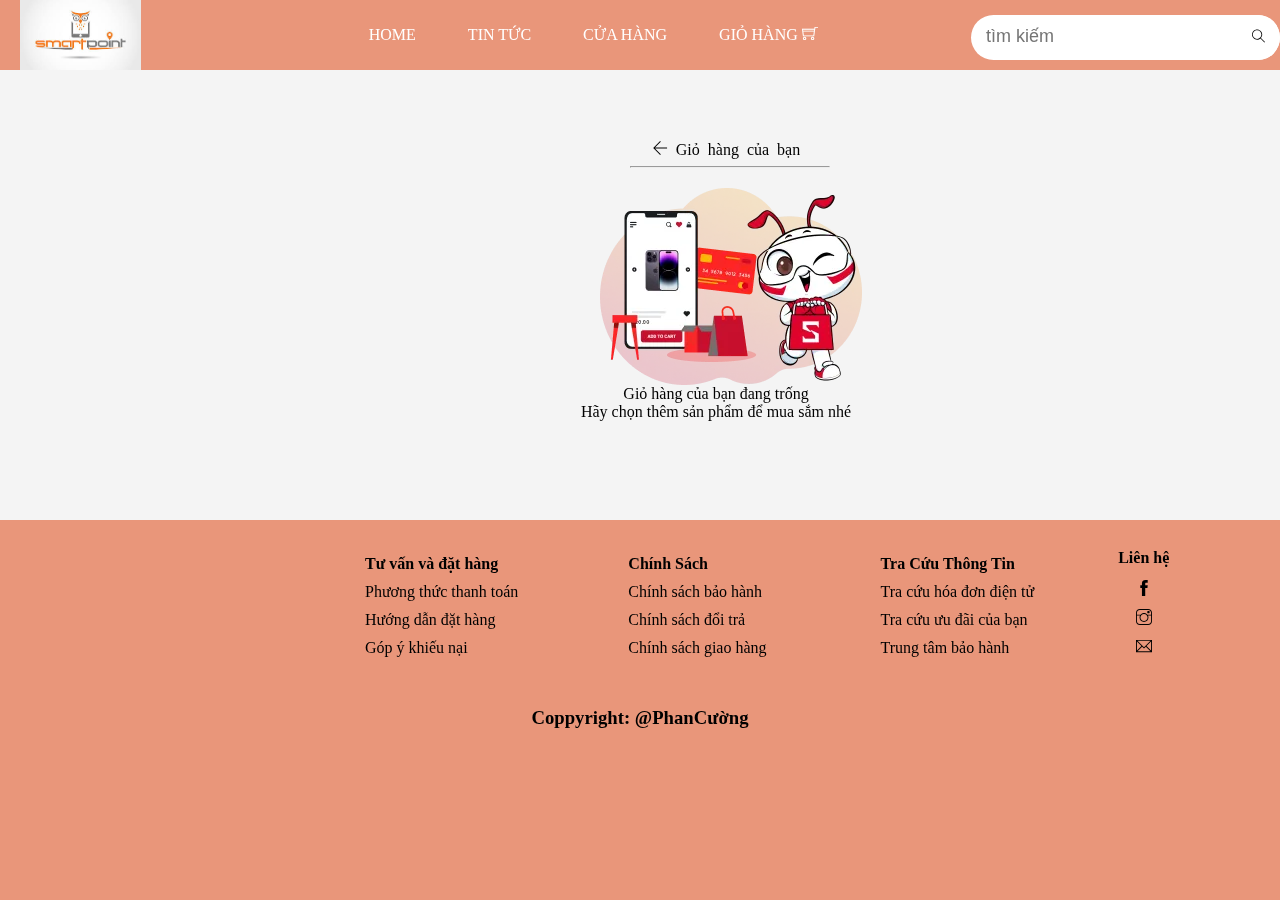
<file: KTGK/giohang.html>
<!DOCTYPE html>
<html lang="en">
<head>
    <meta charset="UTF-8">
    <meta name="viewport" content="width=device-width, initial-scale=1.0">
    <title>Document</title>
    <link rel="stylesheet" href="./assets/css/giohang.css">
    <link rel="stylesheet" href="./assets/font-icon/themify-icons/themify-icons.css">
</head>
<body>
     <div id="main">
        <div id="Header">
            <!-- Begin : Naw -->
          <img src="./assets/img/images.jpg" alt="">
            <ul id="nav"> 
                <li>

                    
                </li>
                <li><a href="index.html">Home</a></li>
                <li><a href="index.html">Tin Tức</a></li>
                <li><a href="sanpham.html">Cửa hàng</a></li>
                <li><a href="#">Giỏ hàng
                    <i class="ti-shopping-cart"></i>
                </a></li>
                
            </ul>
            <!-- End : Naw -->

            <!-- Begin : button search -->
            <form action="" class="search-box">
                <input type="text" name="" id="search-text" placeholder="tìm kiếm" >
                <button class="search-btn"><i class="ti-search"></i></button>
            </form>
            <!-- End : button search -->
       <div style="display: inline-block;" class="giohang">
        <div style="margin-left: 590px;" class="ti-arrow-left"> Giỏ hàng của bạn </div>
        <hr style="color:aliceblue; width: 200px; text-align: center; display: block; margin-left: 630px;margin-top: 10px;">
        <div style="margin-left: 580px;margin-top: 20px; display: block;" class="anhgiohang">
            <img display src="./assets/img/giohang.webp" alt="">

        </div>
        <div style="
        margin-left: 570px; " class="noidung">

            <p> Giỏ hàng của bạn đang trống  </p>
            <p>Hãy chọn  thêm sản phẩm để mua sắm nhé</p>
        </div>

        <div class="clear"></div>
       </div>
        <div id="footer">
            <div class="tuvan">
                <p class="tuvan1">Tư vấn và đặt hàng</p>
                <p class="tuvan2">Phương thức thanh toán</p>  
                <p class="tuvan3">Hướng dẫn đặt hàng</p>
                <p class="tuvan4">Góp ý khiếu nại</p>
            </div>
            <div class="chinhsach">
                <p style="font-weight: bold;">Chính Sách</p>
                <p>Chính sách bảo hành </p>
                <p>Chính sách đổi trả</p>
                <p>Chính sách giao hàng</p>

            </div>
            <div class="chinhsach">
                <p style="font-weight: bold;">Tra Cứu Thông Tin</p>
                <p>Tra cứu hóa đơn điện tử </p>
                <p>Tra cứu ưu đãi của bạn</p>
                <p>Trung tâm bảo hành </p>

            </div>
            <div class="lienhe">
                <p style="font-weight: bold;">Liên hệ</p>
                <p> <div class="ti-facebook"></div></p>
                <p> <div class="ti-instagram"></div> </p>
                <p><div class="ti-email"></div></p>
                   

            </div>
            <div class="banquyen">
                <h3 style="text-align: center; margin-top: 40px;">Coppyright: @PhanCường</h3>
            </div>
        </div>


     </div>
    
</body>
</html>
</file>
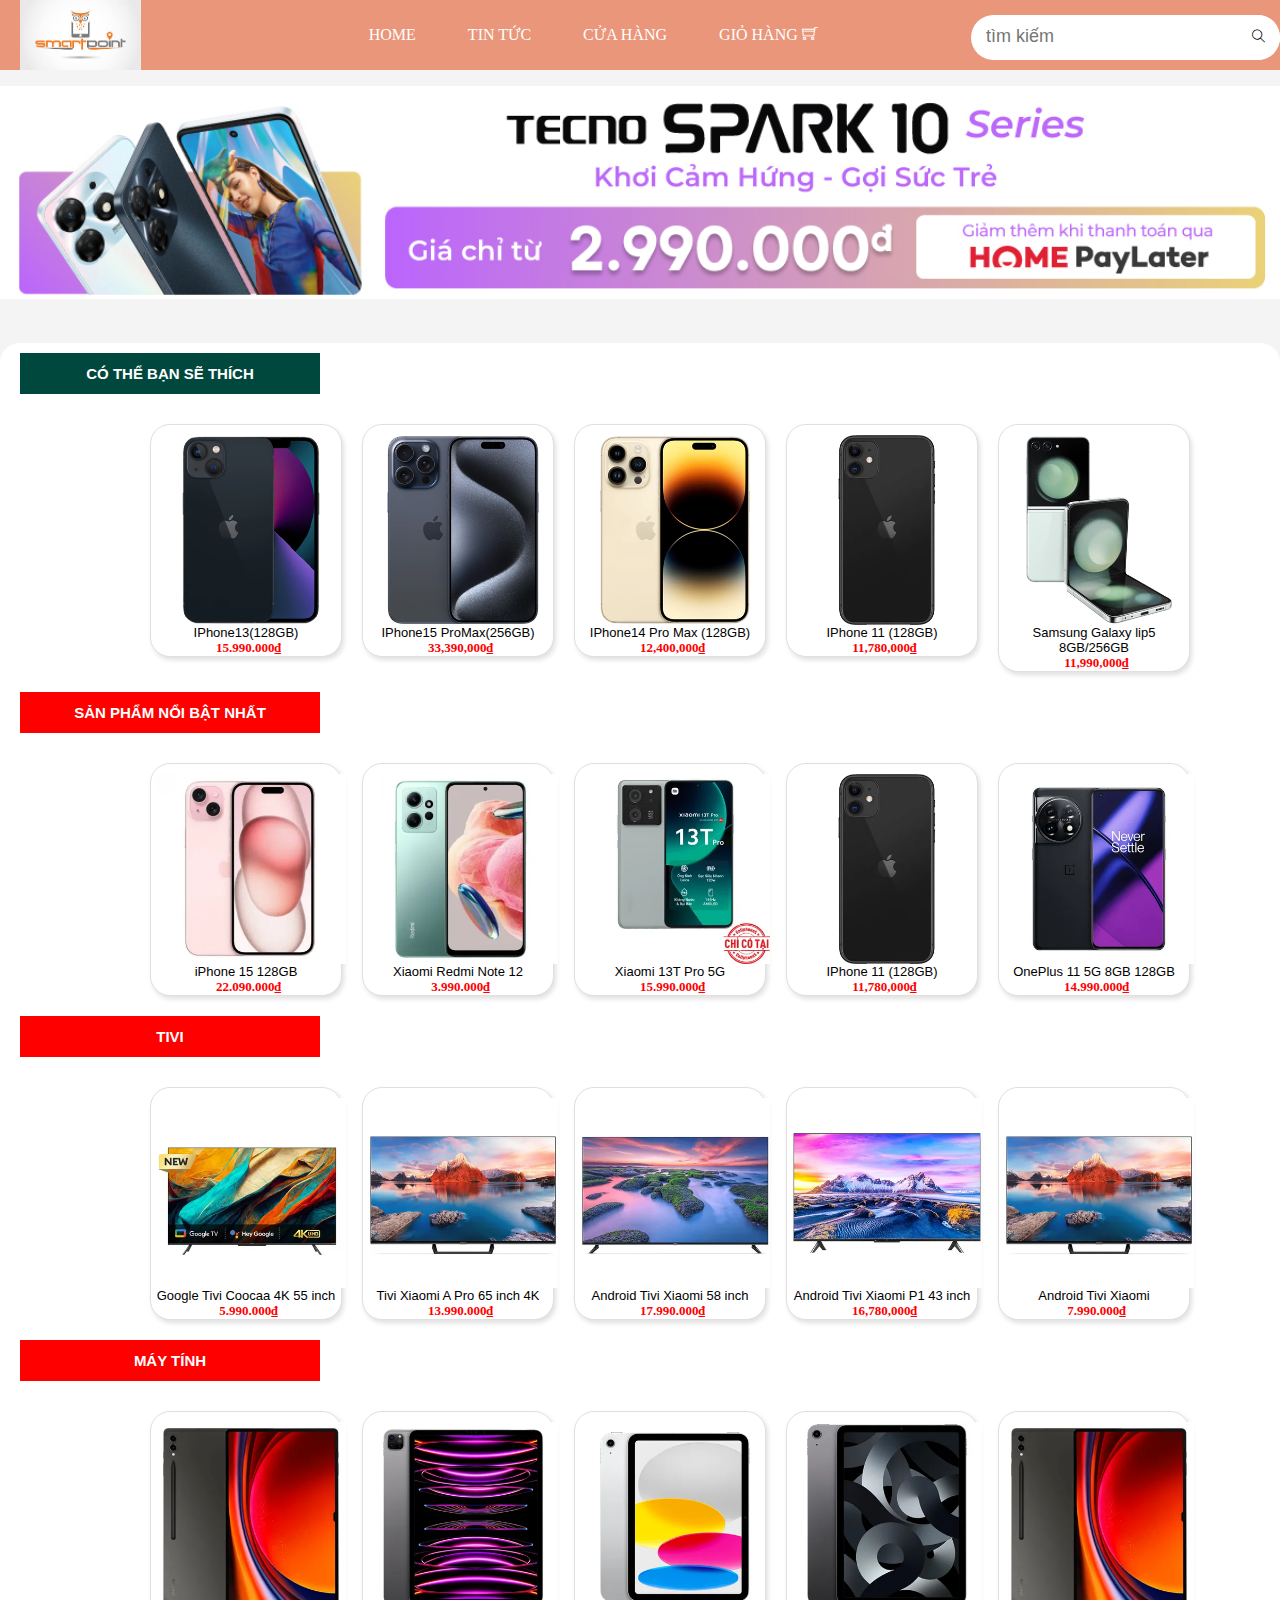
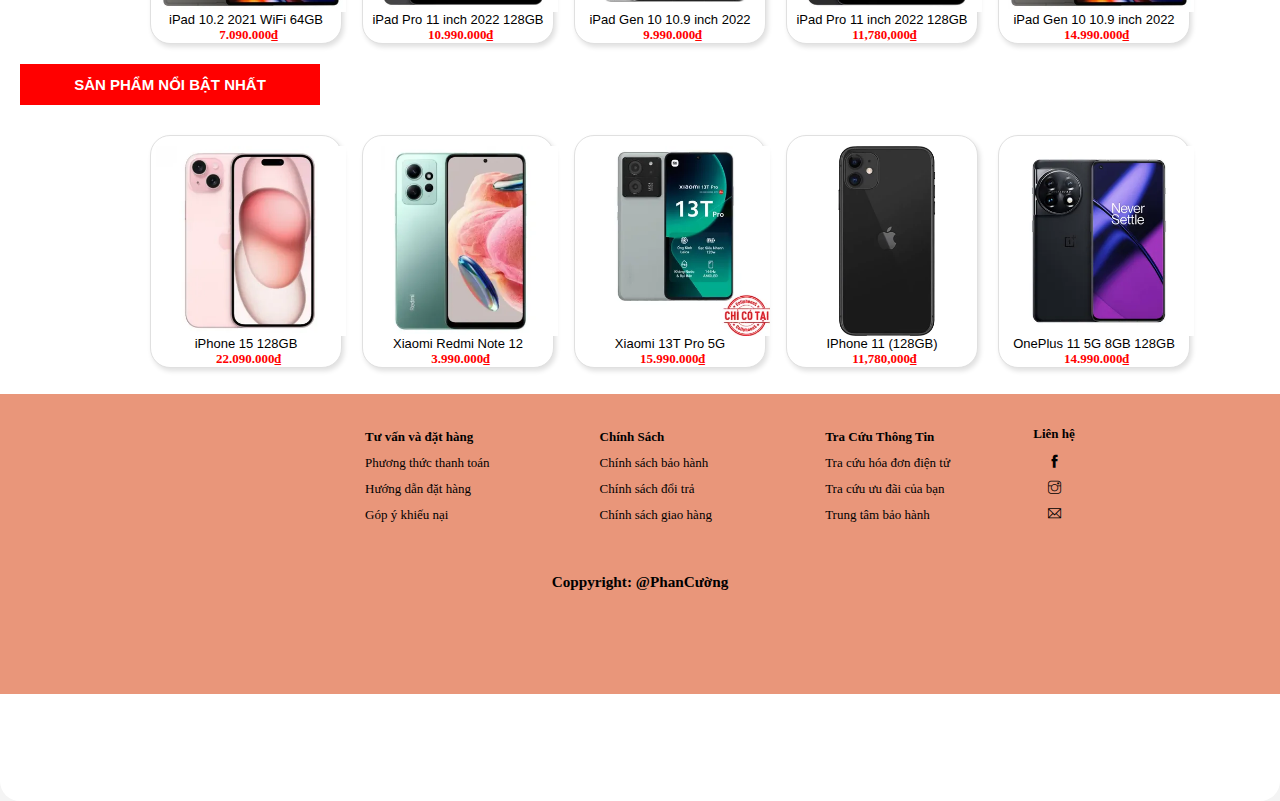
<file: KTGK/sanpham.html>
<!DOCTYPE html>
<html lang="en">
<head>
    <meta charset="UTF-8">
    <meta name="viewport" content="width=device-width, initial-scale=1.0">
    <title>Document</title>
    <link rel="stylesheet" href="./assets/css/sanpham.css">
    <link rel="stylesheet" href="./assets/font-icon/themify-icons/themify-icons.css">
</head>
<body>
     <div id="main">
        <div id="Header">
            <!-- Begin : Naw -->
          <img src="./assets/img/images.jpg" alt="">
            <ul id="nav"> 
                <li>

                    
                </li>
                <li><a href="/index.html">Home</a></li>
                <li><a href="/sanpham.html">Tin Tức</a></li>
                <li><a href="#">Cửa hàng</a></li>
                <li><a href="giohang.html">Giỏ hàng
                    <i class="ti-shopping-cart"></i>
                </a></li>
                
            </ul>
            <!-- End : Naw -->

            <!-- Begin : button search -->
            <form action="" class="search-box">
                <input type="text" name="" id="search-text" placeholder="tìm kiếm" >
                <button class="search-btn"><i class="ti-search"></i></button>
            </form>
            <!-- End : button search -->
        </div>
        <div id="slider">
        </div>
        <div id="content">
            <div class="content1">

                <div class="topic1"><p>Có thể bạn sẽ thích</p></div>
            </div>
            <div class="content2">
                <ul class="topic2">
                    

                        <li> 
                            <a href="thongtinsanphan.html">

                                <img src="./assets/img/image-removebg-preview-14.webp" alt="">
                            </a>
                            <p class="tensp">IPhone13(128GB)</p>
                            <p class="gia">15.990.000₫</p>
                        </li>
                        
                    
                    <li>
                        <a href="thongtinsanphan.html">

                            <img src="./assets/img/ip15.webp" alt="">
                        </a>
                        <p class="tensp">IPhone15 ProMax(256GB)</p>
                        <p class="gia">33,390,000₫</p>
                    </li>
                    <li><a href="thongtinsanphan.html">

                        <img src="./assets/img/ip14.webp" alt="">
                    </a>
                        <p class="tensp">IPhone14 Pro Max (128GB)</p>
                        <p class="gia">12,400,000₫</p>
                    </li>
                    <li><a href="thongtinsanphan.html">

                        <img src="./assets/img/iphone 11 (4).webp" alt="">
                    </a>
                        <p class="tensp">IPhone 11 (128GB)</p>
                        <p class="gia">11,780,000₫</p>
                    </li>
                    <li><a href="thongtinsanphan.html">

                        <img src="./assets/img/samsung.webp" alt="">
                    </a>
                        <p class="tensp">Samsung Galaxy lip5 8GB/256GB</p>
                        <p class="gia">11,990,000₫</p>
                    </li>
                </ul>
            </div>
            <!-- <div class="banner">
                <img class="banner-1" src="/assets/img/slider.png" alt="">
            </div> -->
            <div id="content">
                <div class="content1" id="topic11">
    
                    <div class="topic1" ><p>SẢN PHẨM NỔI BẬT NHẤT </p></div>
                </div>
                <div class="content2">
                    <ul class="topic2">
                        
    
                            <li>
                                <a href="thongtinsanphan.html">

                                    <img src="./assets/img/nb1.webp" alt="">
                                </a>
                                <p class="tensp">iPhone 15 128GB</p>
                                <p class="gia">22.090.000₫</p>
                            </li>
                        
                        <li>
                            <a href="thongtinsanphan.html">
                                
                                <img src="./assets/img/nb3.webp" alt="">
                            </a>
                            <p class="tensp">Xiaomi Redmi Note 12</p>
                            <p class="gia">3.990.000₫</p>
                        </li>
                        <li>
                            <a href="thongtinsanphan.html">

                                <img src="./assets/img/nb2.webp" alt="">
                            </a>
                            <p class="tensp">Xiaomi 13T Pro 5G </p>
                            <p class="gia">15.990.000₫</p>
                        </li>
                        <li>
                            <a href="thongtinsanphan.html">

                                <img src="./assets/img/iphone 11 (4).webp" alt="">
                            </a>
                            <p class="tensp">IPhone 11 (128GB)</p>
                            <p class="gia">11,780,000₫</p>
                        </li>
                        <li>
                            <a href="thongtinsanphan.html">

                                <img src="./assets/img/nb5.webp" alt="">
                            </a>
                            <p class="tensp">OnePlus 11 5G 8GB 128GB</p>
                            <p class="gia">14.990.000₫</p>
                        </li>
                    </ul>
                </div>
                <div id="content">
                    <div class="content1" id="topic11">
        
                        <div class="topic1" ><p>TIVI </p></div>
                    </div>
                    <div class="content2">
                        <ul class="topic2">
                            
        
                                <li>
                                    <a href="thongtinsanphan.html">
    
                                        <img src="./assets/img/TIVI1.webp" alt="">
                                    </a>
                                    <p class="tensp">Google Tivi Coocaa 4K 55 inch</p>
                                    <p class="gia">5.990.000₫</p>
                                </li>
                            
                            <li>
                                <a href="thongtinsanphan.html">
                                    
                                    <img src="./assets/img/tivi2.webp" alt="">
                                </a>
                                <p class="tensp">Tivi Xiaomi A Pro 65 inch 4K</p>
                                <p class="gia">13.990.000₫</p>
                            </li>
                            <li>
                                <a href="thongtinsanphan.html">
    
                                    <img src="./assets/img/tivi3.webp" alt="">
                                </a>
                                <p class="tensp">Android Tivi Xiaomi 58 inch</p>
                                <p class="gia">17.990.000₫</p>
                            </li>
                            <li>
                                <a href="thongtinsanphan.html">
    
                                    <img src="./assets/img/tivi4.webp" alt="">
                                </a>
                                <p class="tensp">Android Tivi Xiaomi P1 43 inch</p>
                                <p class="gia">16,780,000₫</p>
                            </li>
                            <li>
                                <a href="thongtinsanphan.html">
    
                                    <img src="./assets/img/tivi2.webp" alt="">
                                </a>
                                <p class="tensp">Android Tivi Xiaomi</p>
                                <p class="gia">7.990.000₫</p>
                            </li>
                        </ul>
                    </div>
                    <div id="content">
                        <div class="content1" id="topic11">
            
                            <div class="topic1" ><p>MÁY TÍNH </p></div>
                        </div>
                        <div class="content2">
                            <ul class="topic2">
                                
            
                                    <li>
                                        <a href="thongtinsanphan.html">
        
                                            <img src="./assets/img/mt1.webp" alt="">
                                        </a>
                                        <p class="tensp">iPad 10.2 2021 WiFi 64GB</p>
                                        <p class="gia">7.090.000₫</p>
                                    </li>
                                
                                <li>
                                    <a href="thongtinsanphan.html">
                                        
                                        <img src="./assets/img/MT2.webp" alt="">
                                    </a>
                                    <p class="tensp">iPad Pro 11 inch 2022 128GB</p>
                                    <p class="gia">10.990.000₫</p>
                                </li>
                                <li>
                                    <a href="thongtinsanphan.html">
        
                                        <img src="./assets/img/MT3.webp" alt="">
                                    </a>
                                    <p class="tensp">iPad Gen 10 10.9 inch 2022 </p>
                                    <p class="gia">9.990.000₫</p>
                                </li>
                                <li>
                                    <a href="thongtinsanphan.html">
        
                                        <img src="./assets/img/MT5.webp" alt="">
                                    </a>
                                    <p class="tensp">iPad Pro 11 inch 2022 128GB</p>
                                    <p class="gia">11,780,000₫</p>
                                </li>
                                <li>
                                    <a href="thongtinsanphan.html">
        
                                        <img src="./assets/img/mt1.webp" alt="">
                                    </a>
                                    <p class="tensp">iPad Gen 10 10.9 inch 2022</p>
                                    <p class="gia">14.990.000₫</p>
                                </li>
                            </ul>
                        </div>
                        <div id="content">
                            <div class="content1" id="topic11">
                
                                <div class="topic1" ><p>SẢN PHẨM NỔI BẬT NHẤT </p></div>
                            </div>
                            <div class="content2">
                                <ul class="topic2">
                                    
                
                                        <li>
                                            <a href="thongtinsanphan.html">
            
                                                <img src="./assets/img/nb1.webp" alt="">
                                            </a>
                                            <p class="tensp">iPhone 15 128GB</p>
                                            <p class="gia">22.090.000₫</p>
                                        </li>
                                    
                                    <li>
                                        <a href="thongtinsanphan.html">
                                            
                                            <img src="./assets/img/nb3.webp" alt="">
                                        </a>
                                        <p class="tensp">Xiaomi Redmi Note 12</p>
                                        <p class="gia">3.990.000₫</p>
                                    </li>
                                    <li>
                                        <a href="..html">
            
                                            <img src="./assets/img/nb2.webp" alt="">
                                        </a>
                                        <p class="tensp">Xiaomi 13T Pro 5G </p>
                                        <p class="gia">15.990.000₫</p>
                                    </li>
                                    <li>
                                        <a href="thongtinsanphan.html">
            
                                            <img src="./assets/img/iphone 11 (4).webp" alt="">
                                        </a>
                                        <p class="tensp">IPhone 11 (128GB)</p>
                                        <p class="gia">11,780,000₫</p>
                                    </li>
                                    <li>
                                        <a href="thongtinsanphan.html">
            
                                            <img src="./assets/img/nb5.webp" alt="">
                                        </a>
                                        <p class="tensp">OnePlus 11 5G 8GB 128GB</p>
                                        <p class="gia">14.990.000₫</p>
                                    </li>
                                </ul>
                            </div>
                <div class="clear"></div>


        <br>
        <div id="footer">
            <div class="tuvan">
                <p class="tuvan1">Tư vấn và đặt hàng</p>
                <p class="tuvan2">Phương thức thanh toán</p>  
                <p class="tuvan3">Hướng dẫn đặt hàng</p>
                <p class="tuvan4">Góp ý khiếu nại</p>
            </div>
            <div class="chinhsach">
                <p style="font-weight: bold;">Chính Sách</p>
                <p>Chính sách bảo hành </p>
                <p>Chính sách đổi trả</p>
                <p>Chính sách giao hàng</p>

            </div>
            <div class="chinhsach">
                <p style="font-weight: bold;">Tra Cứu Thông Tin</p>
                <p>Tra cứu hóa đơn điện tử </p>
                <p>Tra cứu ưu đãi của bạn</p>
                <p>Trung tâm bảo hành </p>

            </div>
            <div class="lienhe">
                <p style="font-weight: bold;">Liên hệ</p>
                <p> <div class="ti-facebook"></div></p>
                <p> <div class="ti-instagram"></div> </p>
                <p><div class="ti-email"></div></p>
                   

            </div>
            <div class="banquyen">
                <h3 style="text-align: center; margin-top: 40px;">Coppyright: @PhanCường</h3>
            </div>
        </div>


     </div>
    
</body>
</html>
</file>
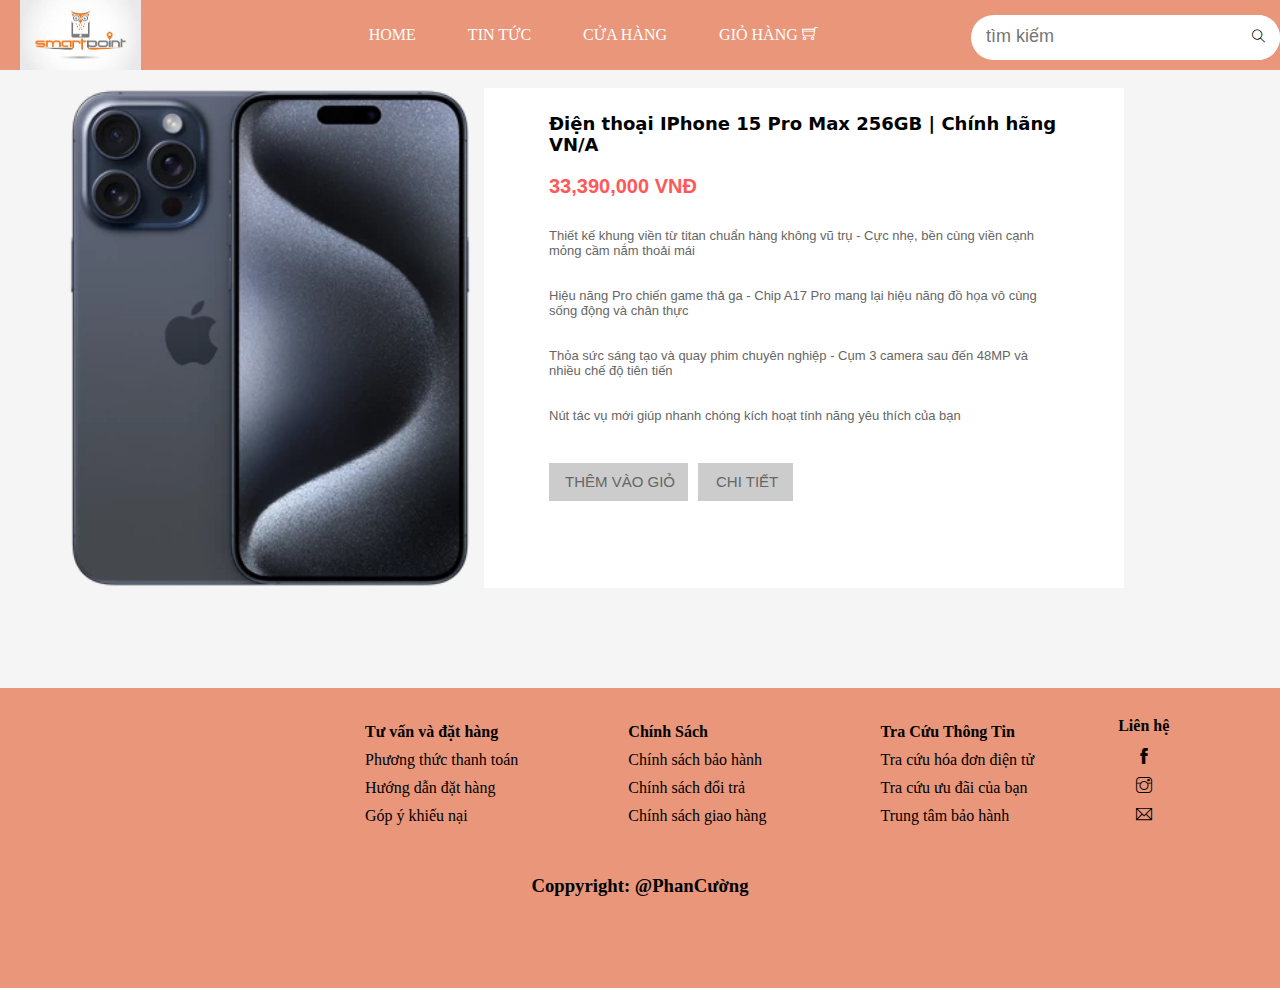
<file: KTGK/thongtinsanphan.html>
<!DOCTYPE html>
<html lang="en">
<head>
    <meta charset="UTF-8">
    <meta name="viewport" content="width=device-width, initial-scale=1.0">
    <title>Document</title>
    <link rel="stylesheet" href="./assets/css/thongtinsanpham.css">
    <link rel="stylesheet" href="./assets/font-icon/themify-icons/themify-icons.css">
</head>
<body>
     <div id="main">
        <div id="Header">
            <!-- Begin : Naw -->
          <img src="./assets/img/images.jpg" alt="">
            <ul id="nav"> 
                <li>

                    
                </li>
                <li><a href="/index.html">Home</a></li>
                <li><a href="index.html">Tin Tức</a></li>
                <li><a href="sanpham.html">Cửa hàng</a></li>
                <li><a href="giohang.html">Giỏ hàng
                    <i class="ti-shopping-cart"></i>
                </a></li>
                
            </ul>
            <!-- End : Naw -->

            <!-- Begin : button search -->
            <form action="" class="search-box">
                <input type="text" name="" id="search-text" placeholder="tìm kiếm" >
                <button class="search-btn"><i class="ti-search"></i></button>
            </form>
            <!-- End : button search -->
        </div>
       
      <br>



      <div id="thongtinsanpham">
        
                <div class="chitietsanpham">
                   
                    <img src="./assets/img/ip15.webp" alt="">
                </div>
                <div class="tieude">
                    <h3> Điện thoại IPhone 15 Pro Max 256GB | Chính hãng VN/A</h3>
                    <h5>33,390,000 VNĐ</h5>
                    <p>Thiết kế khung viền  từ titan chuẩn hàng không vũ trụ - Cực nhẹ, bền cùng viền cạnh mỏng cầm nắm thoải mái</p>
                    <p>Hiệu năng Pro chiến game thả ga - Chip A17 Pro mang lại hiệu năng đồ họa vô cùng sống động và chân thực</p>
                    <p>Thỏa sức sáng tạo và quay phim chuyên nghiệp - Cụm 3 camera sau đến 48MP và nhiều chế độ tiên tiến</p>
                    <p>Nút tác vụ mới giúp nhanh chóng kích hoạt tính năng yêu thích của bạn</p>
                    <div class="button1">
                        <a href="giohang.html">THÊM VÀO GIỎ</a>
                    </div>
                    <div class="button2">
                        <a href="giohang.html">CHI TIẾT</a>
                    </div>
                </div>
                
            </div>

      </div>
        
      
      
      
      
      <div id="footer">
            <div class="tuvan">
                <p class="tuvan1">Tư vấn và đặt hàng</p>
                <p class="tuvan2">Phương thức thanh toán</p>  
                <p class="tuvan3">Hướng dẫn đặt hàng</p>
                <p class="tuvan4">Góp ý khiếu nại</p>
            </div>
            <div class="chinhsach">
                <p style="font-weight: bold;">Chính Sách</p>
                <p>Chính sách bảo hành </p>
                <p>Chính sách đổi trả</p>
                <p>Chính sách giao hàng</p>

            </div>
            <div class="chinhsach">
                <p style="font-weight: bold;">Tra Cứu Thông Tin</p>
                <p>Tra cứu hóa đơn điện tử </p>
                <p>Tra cứu ưu đãi của bạn</p>
                <p>Trung tâm bảo hành </p>

            </div>
            <div class="lienhe">
                <p style="font-weight: bold;">Liên hệ</p>
                <p> <div class="ti-facebook"></div></p>
                <p> <div class="ti-instagram"></div> </p>
                <p><div class="ti-email"></div></p>
                   

            </div>
            <div class="banquyen">
                <h3 style="text-align: center; margin-top: 40px;">Coppyright: @PhanCường</h3>
            </div>
        </div>


     </div>
    
</body>
</html>
</file>
<file: KTGK/assets/css/styles.css>
*{
    padding: 0;
    margin: 0;
    box-sizing: border-box;
}
html{
    scroll-behavior: smooth;
}

.clear{
    clear: both;
}
body{
    background: #f4f4f4;
    
    
}
#Header{
    height : 70px;
    background-color: darksalmon;
    position: fixed;
    top: 0;
    right: 0;
    left: 0;
    z-index: 1;
    /* dùng để nổi lên khi 2 cái đè nhau */
    

}
img{ 
    float: left;
    height: 100%;
    margin-left: 20px;

}
#nav{
    display: inline-block;
    margin-left: 200px;
}

#nav > li{
    display: inline-block;
}
#nav li{
    position: relative;

}
#nav > li > a {
    color :#fff;
    text-transform: uppercase;
    /* dòng 41 dùng để in hoa chữ  */
}
#nav li a{
    text-decoration: none;
    /* dùng để tắt gạch chân */
    line-height: 70px;
    /* dùng để căn giữa và ta chọn 46px để bằng header để nó căn giữa header */
    padding: 0 24px;
    /* padding để căn khoảng cách trái phải */
    display: block;
}
/* #nav li a .ti-search{
    margin-left: 5px;
} */

#nav >li:hover >a{
    color : #000;
    background-color: #ccc;
} 
.search-box{
    background: #fff;
    border-radius: 30px;
    float: right;
    margin-top: 15px;
}
    .search-box #search-text{
        border: none;
        outline: none;
        background: none;
        padding: 10px 15px;
        font-size: 18px;
    }
    .search-box .search-btn{
        background-color: #fff;
        border: none;
        padding: 15px;
        border-radius: 50%;
    }
#slider{

    height: 500px;
    max-width: 100%;
    background: url("../img/638350314111898275_desk-header-1010.webp")center no-repeat;

}
#content{
    border-radius: 20px;
  
    height:1000px;
    /* background-color: #fff */
    font-family: -apple-system,BlinkMacSystemFont,'Segoe UI';
    font-size: 13px;
    font-weight: 400;
    background-color: white;
    /* box-shadow: #ccc; */
    /* opacity: 0.5; */
    

}
#content .content1{
    background: #00483d;
    display: inline-block;
    margin-left: 20px;
    margin-top: 10px;
    width: 300px;
    

}
#content .topic1{
    padding: 2px;
    border-radius: 5px;
    color: #fff;
    display: block;
    text-transform: uppercase   ;
    margin: 10px;
    font-family: Arial, Helvetica, sans-serif;
    font-weight: bold ;
    font-size: 15px;
    text-align: center;
}
 

 .content2{
    margin-top: 20px;
 }
  .content2 .topic2{
    margin-top: 50px;
    width: 100%;
    padding: 0px;
    margin: 0px;
    list-style: none;
    margin-left: 140px;
  }
  .content2 .topic2 li{

    background-color: #fff;
    display: list-item;
    width: 15%;
    border-radius: 20px;
    border:1px solid #E0E0E0;
    box-shadow:  2px 3px 5px #E0E0E0;
    margin: 10px;
    float: left;
    z-index: 1;

  }
   .content2 .topic2 li img{
    width: 100%;
    margin-left: 5px;
    margin-top: 10px;
}
.content2 .topic2 .tensp{
    text-align: center;
    font-family: Arial, Helvetica, sans-serif;
}
.content2 .topic2 .gia{
    text-align: center;
    color: red;
    font-weight: bold;
    margin-left: 5px;
}
.banner {
    margin-left: 90px;
    margin-top: 300px;
}
.banner .banner-1{
    margin-left: 70px;
    margin-top: 50px;   
}
#content #topic11{
    background: red;
}
.clear{
    clear: both;
}
#baivietlq{
    border-radius: 20px;
    margin: 0 auto; 
    padding: 0;
    /* border: 1px solid; */
    height: 700px;
     width: 90%;
    background-color: #fff;
}
#baivietlq .baivietlienquan {
    padding: 5px;
    text-align: center;
    margin-bottom: 10px;
    /* margin-top: 20px; */
}
#baivietlq .list-new img{
    height: 200px;
    width: 250px;
}
#baivietlq .list-new a {
    text-decoration: none;
    font-family: system-ui, -apple-system, BlinkMacSystemFont, 'Segoe UI', Roboto, Oxygen, Ubuntu, Cantarell, 'Open Sans', 'Helvetica Neue', sans-serif;
    font-weight: bold;
    font-size: 18px;
    color: #000;
    line-height: 100px;
    margin-left: 15px;
    margin-bottom: 10px;
}
#baivietlq .list-new p{
    display:inline-block;
    margin-top:0;
    margin-left: 15px;
   
}
#baivietlq .list-new {
    
    height: 200px;
    margin-left: 20px;
    margin-top: 20px;
}
#footer{
    padding:25px 15px 30px;
    height: 300px;
    background-color: darksalmon;
  
}
#footer .tuvan{
    float: left;
    display: inline-block;
  
    margin-left: 350px;
}
#footer .tuvan .tuvan1{
    margin-top: 10px;
    font-weight: bold;
}
#footer .tuvan .tuvan2{
margin-top: 10px;
}
#footer .tuvan .tuvan3{
    margin-top: 10px;
}
#footer .tuvan .tuvan4{
    margin-top: 10px;
}
#footer .chinhsach{
    display: inline-block;
    margin-left: 10px;
}
#footer .chinhsach p{
    margin-top: 10px;    
    margin-left: 100px;
   
}
#footer .lienhe{
    margin-top: -200px;
    margin-left: 80px;
    display: inline-block;
    text-align: center;
}
#footer .lienhe p{
    margin-top: 13px;
}
</file>
<file: KTGK/assets/font-icon/themify-icons/themify-icons.css>
@font-face {
	font-family: 'themify';
	src:url('fonts/themify.eot?-fvbane');
	src:url('fonts/themify.eot?#iefix-fvbane') format('embedded-opentype'),
		url('fonts/themify.woff?-fvbane') format('woff'),
		url('fonts/themify.ttf?-fvbane') format('truetype'),
		url('fonts/themify.svg?-fvbane#themify') format('svg');
	font-weight: normal;
	font-style: normal;
}

[class^="ti-"], [class*=" ti-"] {
	font-family: 'themify';
	speak: none;
	font-style: normal;
	font-weight: normal;
	font-variant: normal;
	text-transform: none;
	line-height: 1;

	/* Better Font Rendering =========== */
	-webkit-font-smoothing: antialiased;
	-moz-osx-font-smoothing: grayscale;
}

.ti-wand:before {
	content: "\e600";
}
.ti-volume:before {
	content: "\e601";
}
.ti-user:before {
	content: "\e602";
}
.ti-unlock:before {
	content: "\e603";
}
.ti-unlink:before {
	content: "\e604";
}
.ti-trash:before {
	content: "\e605";
}
.ti-thought:before {
	content: "\e606";
}
.ti-target:before {
	content: "\e607";
}
.ti-tag:before {
	content: "\e608";
}
.ti-tablet:before {
	content: "\e609";
}
.ti-star:before {
	content: "\e60a";
}
.ti-spray:before {
	content: "\e60b";
}
.ti-signal:before {
	content: "\e60c";
}
.ti-shopping-cart:before {
	content: "\e60d";
}
.ti-shopping-cart-full:before {
	content: "\e60e";
}
.ti-settings:before {
	content: "\e60f";
}
.ti-search:before {
	content: "\e610";
}
.ti-zoom-in:before {
	content: "\e611";
}
.ti-zoom-out:before {
	content: "\e612";
}
.ti-cut:before {
	content: "\e613";
}
.ti-ruler:before {
	content: "\e614";
}
.ti-ruler-pencil:before {
	content: "\e615";
}
.ti-ruler-alt:before {
	content: "\e616";
}
.ti-bookmark:before {
	content: "\e617";
}
.ti-bookmark-alt:before {
	content: "\e618";
}
.ti-reload:before {
	content: "\e619";
}
.ti-plus:before {
	content: "\e61a";
}
.ti-pin:before {
	content: "\e61b";
}
.ti-pencil:before {
	content: "\e61c";
}
.ti-pencil-alt:before {
	content: "\e61d";
}
.ti-paint-roller:before {
	content: "\e61e";
}
.ti-paint-bucket:before {
	content: "\e61f";
}
.ti-na:before {
	content: "\e620";
}
.ti-mobile:before {
	content: "\e621";
}
.ti-minus:before {
	content: "\e622";
}
.ti-medall:before {
	content: "\e623";
}
.ti-medall-alt:before {
	content: "\e624";
}
.ti-marker:before {
	content: "\e625";
}
.ti-marker-alt:before {
	content: "\e626";
}
.ti-arrow-up:before {
	content: "\e627";
}
.ti-arrow-right:before {
	content: "\e628";
}
.ti-arrow-left:before {
	content: "\e629";
}
.ti-arrow-down:before {
	content: "\e62a";
}
.ti-lock:before {
	content: "\e62b";
}
.ti-location-arrow:before {
	content: "\e62c";
}
.ti-link:before {
	content: "\e62d";
}
.ti-layout:before {
	content: "\e62e";
}
.ti-layers:before {
	content: "\e62f";
}
.ti-layers-alt:before {
	content: "\e630";
}
.ti-key:before {
	content: "\e631";
}
.ti-import:before {
	content: "\e632";
}
.ti-image:before {
	content: "\e633";
}
.ti-heart:before {
	content: "\e634";
}
.ti-heart-broken:before {
	content: "\e635";
}
.ti-hand-stop:before {
	content: "\e636";
}
.ti-hand-open:before {
	content: "\e637";
}
.ti-hand-drag:before {
	content: "\e638";
}
.ti-folder:before {
	content: "\e639";
}
.ti-flag:before {
	content: "\e63a";
}
.ti-flag-alt:before {
	content: "\e63b";
}
.ti-flag-alt-2:before {
	content: "\e63c";
}
.ti-eye:before {
	content: "\e63d";
}
.ti-export:before {
	content: "\e63e";
}
.ti-exchange-vertical:before {
	content: "\e63f";
}
.ti-desktop:before {
	content: "\e640";
}
.ti-cup:before {
	content: "\e641";
}
.ti-crown:before {
	content: "\e642";
}
.ti-comments:before {
	content: "\e643";
}
.ti-comment:before {
	content: "\e644";
}
.ti-comment-alt:before {
	content: "\e645";
}
.ti-close:before {
	content: "\e646";
}
.ti-clip:before {
	content: "\e647";
}
.ti-angle-up:before {
	content: "\e648";
}
.ti-angle-right:before {
	content: "\e649";
}
.ti-angle-left:before {
	content: "\e64a";
}
.ti-angle-down:before {
	content: "\e64b";
}
.ti-check:before {
	content: "\e64c";
}
.ti-check-box:before {
	content: "\e64d";
}
.ti-camera:before {
	content: "\e64e";
}
.ti-announcement:before {
	content: "\e64f";
}
.ti-brush:before {
	content: "\e650";
}
.ti-briefcase:before {
	content: "\e651";
}
.ti-bolt:before {
	content: "\e652";
}
.ti-bolt-alt:before {
	content: "\e653";
}
.ti-blackboard:before {
	content: "\e654";
}
.ti-bag:before {
	content: "\e655";
}
.ti-move:before {
	content: "\e656";
}
.ti-arrows-vertical:before {
	content: "\e657";
}
.ti-arrows-horizontal:before {
	content: "\e658";
}
.ti-fullscreen:before {
	content: "\e659";
}
.ti-arrow-top-right:before {
	content: "\e65a";
}
.ti-arrow-top-left:before {
	content: "\e65b";
}
.ti-arrow-circle-up:before {
	content: "\e65c";
}
.ti-arrow-circle-right:before {
	content: "\e65d";
}
.ti-arrow-circle-left:before {
	content: "\e65e";
}
.ti-arrow-circle-down:before {
	content: "\e65f";
}
.ti-angle-double-up:before {
	content: "\e660";
}
.ti-angle-double-right:before {
	content: "\e661";
}
.ti-angle-double-left:before {
	content: "\e662";
}
.ti-angle-double-down:before {
	content: "\e663";
}
.ti-zip:before {
	content: "\e664";
}
.ti-world:before {
	content: "\e665";
}
.ti-wheelchair:before {
	content: "\e666";
}
.ti-view-list:before {
	content: "\e667";
}
.ti-view-list-alt:before {
	content: "\e668";
}
.ti-view-grid:before {
	content: "\e669";
}
.ti-uppercase:before {
	content: "\e66a";
}
.ti-upload:before {
	content: "\e66b";
}
.ti-underline:before {
	content: "\e66c";
}
.ti-truck:before {
	content: "\e66d";
}
.ti-timer:before {
	content: "\e66e";
}
.ti-ticket:before {
	content: "\e66f";
}
.ti-thumb-up:before {
	content: "\e670";
}
.ti-thumb-down:before {
	content: "\e671";
}
.ti-text:before {
	content: "\e672";
}
.ti-stats-up:before {
	content: "\e673";
}
.ti-stats-down:before {
	content: "\e674";
}
.ti-split-v:before {
	content: "\e675";
}
.ti-split-h:before {
	content: "\e676";
}
.ti-smallcap:before {
	content: "\e677";
}
.ti-shine:before {
	content: "\e678";
}
.ti-shift-right:before {
	content: "\e679";
}
.ti-shift-left:before {
	content: "\e67a";
}
.ti-shield:before {
	content: "\e67b";
}
.ti-notepad:before {
	content: "\e67c";
}
.ti-server:before {
	content: "\e67d";
}
.ti-quote-right:before {
	content: "\e67e";
}
.ti-quote-left:before {
	content: "\e67f";
}
.ti-pulse:before {
	content: "\e680";
}
.ti-printer:before {
	content: "\e681";
}
.ti-power-off:before {
	content: "\e682";
}
.ti-plug:before {
	content: "\e683";
}
.ti-pie-chart:before {
	content: "\e684";
}
.ti-paragraph:before {
	content: "\e685";
}
.ti-panel:before {
	content: "\e686";
}
.ti-package:before {
	content: "\e687";
}
.ti-music:before {
	content: "\e688";
}
.ti-music-alt:before {
	content: "\e689";
}
.ti-mouse:before {
	content: "\e68a";
}
.ti-mouse-alt:before {
	content: "\e68b";
}
.ti-money:before {
	content: "\e68c";
}
.ti-microphone:before {
	content: "\e68d";
}
.ti-menu:before {
	content: "\e68e";
}
.ti-menu-alt:before {
	content: "\e68f";
}
.ti-map:before {
	content: "\e690";
}
.ti-map-alt:before {
	content: "\e691";
}
.ti-loop:before {
	content: "\e692";
}
.ti-location-pin:before {
	content: "\e693";
}
.ti-list:before {
	content: "\e694";
}
.ti-light-bulb:before {
	content: "\e695";
}
.ti-Italic:before {
	content: "\e696";
}
.ti-info:before {
	content: "\e697";
}
.ti-infinite:before {
	content: "\e698";
}
.ti-id-badge:before {
	content: "\e699";
}
.ti-hummer:before {
	content: "\e69a";
}
.ti-home:before {
	content: "\e69b";
}
.ti-help:before {
	content: "\e69c";
}
.ti-headphone:before {
	content: "\e69d";
}
.ti-harddrives:before {
	content: "\e69e";
}
.ti-harddrive:before {
	content: "\e69f";
}
.ti-gift:before {
	content: "\e6a0";
}
.ti-game:before {
	content: "\e6a1";
}
.ti-filter:before {
	content: "\e6a2";
}
.ti-files:before {
	content: "\e6a3";
}
.ti-file:before {
	content: "\e6a4";
}
.ti-eraser:before {
	content: "\e6a5";
}
.ti-envelope:before {
	content: "\e6a6";
}
.ti-download:before {
	content: "\e6a7";
}
.ti-direction:before {
	content: "\e6a8";
}
.ti-direction-alt:before {
	content: "\e6a9";
}
.ti-dashboard:before {
	content: "\e6aa";
}
.ti-control-stop:before {
	content: "\e6ab";
}
.ti-control-shuffle:before {
	content: "\e6ac";
}
.ti-control-play:before {
	content: "\e6ad";
}
.ti-control-pause:before {
	content: "\e6ae";
}
.ti-control-forward:before {
	content: "\e6af";
}
.ti-control-backward:before {
	content: "\e6b0";
}
.ti-cloud:before {
	content: "\e6b1";
}
.ti-cloud-up:before {
	content: "\e6b2";
}
.ti-cloud-down:before {
	content: "\e6b3";
}
.ti-clipboard:before {
	content: "\e6b4";
}
.ti-car:before {
	content: "\e6b5";
}
.ti-calendar:before {
	content: "\e6b6";
}
.ti-book:before {
	content: "\e6b7";
}
.ti-bell:before {
	content: "\e6b8";
}
.ti-basketball:before {
	content: "\e6b9";
}
.ti-bar-chart:before {
	content: "\e6ba";
}
.ti-bar-chart-alt:before {
	content: "\e6bb";
}
.ti-back-right:before {
	content: "\e6bc";
}
.ti-back-left:before {
	content: "\e6bd";
}
.ti-arrows-corner:before {
	content: "\e6be";
}
.ti-archive:before {
	content: "\e6bf";
}
.ti-anchor:before {
	content: "\e6c0";
}
.ti-align-right:before {
	content: "\e6c1";
}
.ti-align-left:before {
	content: "\e6c2";
}
.ti-align-justify:before {
	content: "\e6c3";
}
.ti-align-center:before {
	content: "\e6c4";
}
.ti-alert:before {
	content: "\e6c5";
}
.ti-alarm-clock:before {
	content: "\e6c6";
}
.ti-agenda:before {
	content: "\e6c7";
}
.ti-write:before {
	content: "\e6c8";
}
.ti-window:before {
	content: "\e6c9";
}
.ti-widgetized:before {
	content: "\e6ca";
}
.ti-widget:before {
	content: "\e6cb";
}
.ti-widget-alt:before {
	content: "\e6cc";
}
.ti-wallet:before {
	content: "\e6cd";
}
.ti-video-clapper:before {
	content: "\e6ce";
}
.ti-video-camera:before {
	content: "\e6cf";
}
.ti-vector:before {
	content: "\e6d0";
}
.ti-themify-logo:before {
	content: "\e6d1";
}
.ti-themify-favicon:before {
	content: "\e6d2";
}
.ti-themify-favicon-alt:before {
	content: "\e6d3";
}
.ti-support:before {
	content: "\e6d4";
}
.ti-stamp:before {
	content: "\e6d5";
}
.ti-split-v-alt:before {
	content: "\e6d6";
}
.ti-slice:before {
	content: "\e6d7";
}
.ti-shortcode:before {
	content: "\e6d8";
}
.ti-shift-right-alt:before {
	content: "\e6d9";
}
.ti-shift-left-alt:before {
	content: "\e6da";
}
.ti-ruler-alt-2:before {
	content: "\e6db";
}
.ti-receipt:before {
	content: "\e6dc";
}
.ti-pin2:before {
	content: "\e6dd";
}
.ti-pin-alt:before {
	content: "\e6de";
}
.ti-pencil-alt2:before {
	content: "\e6df";
}
.ti-palette:before {
	content: "\e6e0";
}
.ti-more:before {
	content: "\e6e1";
}
.ti-more-alt:before {
	content: "\e6e2";
}
.ti-microphone-alt:before {
	content: "\e6e3";
}
.ti-magnet:before {
	content: "\e6e4";
}
.ti-line-double:before {
	content: "\e6e5";
}
.ti-line-dotted:before {
	content: "\e6e6";
}
.ti-line-dashed:before {
	content: "\e6e7";
}
.ti-layout-width-full:before {
	content: "\e6e8";
}
.ti-layout-width-default:before {
	content: "\e6e9";
}
.ti-layout-width-default-alt:before {
	content: "\e6ea";
}
.ti-layout-tab:before {
	content: "\e6eb";
}
.ti-layout-tab-window:before {
	content: "\e6ec";
}
.ti-layout-tab-v:before {
	content: "\e6ed";
}
.ti-layout-tab-min:before {
	content: "\e6ee";
}
.ti-layout-slider:before {
	content: "\e6ef";
}
.ti-layout-slider-alt:before {
	content: "\e6f0";
}
.ti-layout-sidebar-right:before {
	content: "\e6f1";
}
.ti-layout-sidebar-none:before {
	content: "\e6f2";
}
.ti-layout-sidebar-left:before {
	content: "\e6f3";
}
.ti-layout-placeholder:before {
	content: "\e6f4";
}
.ti-layout-menu:before {
	content: "\e6f5";
}
.ti-layout-menu-v:before {
	content: "\e6f6";
}
.ti-layout-menu-separated:before {
	content: "\e6f7";
}
.ti-layout-menu-full:before {
	content: "\e6f8";
}
.ti-layout-media-right-alt:before {
	content: "\e6f9";
}
.ti-layout-media-right:before {
	content: "\e6fa";
}
.ti-layout-media-overlay:before {
	content: "\e6fb";
}
.ti-layout-media-overlay-alt:before {
	content: "\e6fc";
}
.ti-layout-media-overlay-alt-2:before {
	content: "\e6fd";
}
.ti-layout-media-left-alt:before {
	content: "\e6fe";
}
.ti-layout-media-left:before {
	content: "\e6ff";
}
.ti-layout-media-center-alt:before {
	content: "\e700";
}
.ti-layout-media-center:before {
	content: "\e701";
}
.ti-layout-list-thumb:before {
	content: "\e702";
}
.ti-layout-list-thumb-alt:before {
	content: "\e703";
}
.ti-layout-list-post:before {
	content: "\e704";
}
.ti-layout-list-large-image:before {
	content: "\e705";
}
.ti-layout-line-solid:before {
	content: "\e706";
}
.ti-layout-grid4:before {
	content: "\e707";
}
.ti-layout-grid3:before {
	content: "\e708";
}
.ti-layout-grid2:before {
	content: "\e709";
}
.ti-layout-grid2-thumb:before {
	content: "\e70a";
}
.ti-layout-cta-right:before {
	content: "\e70b";
}
.ti-layout-cta-left:before {
	content: "\e70c";
}
.ti-layout-cta-center:before {
	content: "\e70d";
}
.ti-layout-cta-btn-right:before {
	content: "\e70e";
}
.ti-layout-cta-btn-left:before {
	content: "\e70f";
}
.ti-layout-column4:before {
	content: "\e710";
}
.ti-layout-column3:before {
	content: "\e711";
}
.ti-layout-column2:before {
	content: "\e712";
}
.ti-layout-accordion-separated:before {
	content: "\e713";
}
.ti-layout-accordion-merged:before {
	content: "\e714";
}
.ti-layout-accordion-list:before {
	content: "\e715";
}
.ti-ink-pen:before {
	content: "\e716";
}
.ti-info-alt:before {
	content: "\e717";
}
.ti-help-alt:before {
	content: "\e718";
}
.ti-headphone-alt:before {
	content: "\e719";
}
.ti-hand-point-up:before {
	content: "\e71a";
}
.ti-hand-point-right:before {
	content: "\e71b";
}
.ti-hand-point-left:before {
	content: "\e71c";
}
.ti-hand-point-down:before {
	content: "\e71d";
}
.ti-gallery:before {
	content: "\e71e";
}
.ti-face-smile:before {
	content: "\e71f";
}
.ti-face-sad:before {
	content: "\e720";
}
.ti-credit-card:before {
	content: "\e721";
}
.ti-control-skip-forward:before {
	content: "\e722";
}
.ti-control-skip-backward:before {
	content: "\e723";
}
.ti-control-record:before {
	content: "\e724";
}
.ti-control-eject:before {
	content: "\e725";
}
.ti-comments-smiley:before {
	content: "\e726";
}
.ti-brush-alt:before {
	content: "\e727";
}
.ti-youtube:before {
	content: "\e728";
}
.ti-vimeo:before {
	content: "\e729";
}
.ti-twitter:before {
	content: "\e72a";
}
.ti-time:before {
	content: "\e72b";
}
.ti-tumblr:before {
	content: "\e72c";
}
.ti-skype:before {
	content: "\e72d";
}
.ti-share:before {
	content: "\e72e";
}
.ti-share-alt:before {
	content: "\e72f";
}
.ti-rocket:before {
	content: "\e730";
}
.ti-pinterest:before {
	content: "\e731";
}
.ti-new-window:before {
	content: "\e732";
}
.ti-microsoft:before {
	content: "\e733";
}
.ti-list-ol:before {
	content: "\e734";
}
.ti-linkedin:before {
	content: "\e735";
}
.ti-layout-sidebar-2:before {
	content: "\e736";
}
.ti-layout-grid4-alt:before {
	content: "\e737";
}
.ti-layout-grid3-alt:before {
	content: "\e738";
}
.ti-layout-grid2-alt:before {
	content: "\e739";
}
.ti-layout-column4-alt:before {
	content: "\e73a";
}
.ti-layout-column3-alt:before {
	content: "\e73b";
}
.ti-layout-column2-alt:before {
	content: "\e73c";
}
.ti-instagram:before {
	content: "\e73d";
}
.ti-google:before {
	content: "\e73e";
}
.ti-github:before {
	content: "\e73f";
}
.ti-flickr:before {
	content: "\e740";
}
.ti-facebook:before {
	content: "\e741";
}
.ti-dropbox:before {
	content: "\e742";
}
.ti-dribbble:before {
	content: "\e743";
}
.ti-apple:before {
	content: "\e744";
}
.ti-android:before {
	content: "\e745";
}
.ti-save:before {
	content: "\e746";
}
.ti-save-alt:before {
	content: "\e747";
}
.ti-yahoo:before {
	content: "\e748";
}
.ti-wordpress:before {
	content: "\e749";
}
.ti-vimeo-alt:before {
	content: "\e74a";
}
.ti-twitter-alt:before {
	content: "\e74b";
}
.ti-tumblr-alt:before {
	content: "\e74c";
}
.ti-trello:before {
	content: "\e74d";
}
.ti-stack-overflow:before {
	content: "\e74e";
}
.ti-soundcloud:before {
	content: "\e74f";
}
.ti-sharethis:before {
	content: "\e750";
}
.ti-sharethis-alt:before {
	content: "\e751";
}
.ti-reddit:before {
	content: "\e752";
}
.ti-pinterest-alt:before {
	content: "\e753";
}
.ti-microsoft-alt:before {
	content: "\e754";
}
.ti-linux:before {
	content: "\e755";
}
.ti-jsfiddle:before {
	content: "\e756";
}
.ti-joomla:before {
	content: "\e757";
}
.ti-html5:before {
	content: "\e758";
}
.ti-flickr-alt:before {
	content: "\e759";
}
.ti-email:before {
	content: "\e75a";
}
.ti-drupal:before {
	content: "\e75b";
}
.ti-dropbox-alt:before {
	content: "\e75c";
}
.ti-css3:before {
	content: "\e75d";
}
.ti-rss:before {
	content: "\e75e";
}
.ti-rss-alt:before {
	content: "\e75f";
}
</file>
<file: KTGK/assets/font-icon/themify-icons/demo-files/demo.css>
body {
	font: normal 1em/1.5em Arial, Helvetica, sans-serif;
	max-width: 90%;
	margin: 30px auto 0;
}
h1, h3 {
	font-weight: normal;
}
h3 {
	font-size: 1.4;
	text-transform: uppercase;
	letter-spacing: 1px;
}

.icon-section {
	margin: 0 0 3em;
	clear: both;
	overflow: hidden;
}
.icon-container {
	width: 240px; 
	padding: .7em 0;
	float: left; 
	position: relative;
	text-align: left;
}
.icon-container [class^="ti-"], 
.icon-container [class*=" ti-"] {
	color: #000;
	position: absolute;
	margin-top: 3px;
	transition: .3s;
}
.icon-container:hover [class^="ti-"],
.icon-container:hover [class*=" ti-"] {
	font-size: 2.2em;
	margin-top: -5px;
}
.icon-container:hover .icon-name {
	color: #000;
}
.icon-name {
	color: #aaa;
	margin-left: 35px;
	font-size: .8em;
	transition: .3s;
}
.icon-container:hover .icon-name {
	margin-left: 45px;
}
</file>
<file: KTGK/assets/font-icon/themify-icons/ie7/ie7.css>
.ti-wand {
	*zoom: expression(this.runtimeStyle['zoom'] = '1', this.innerHTML = '&#xe600;');
}
.ti-volume {
	*zoom: expression(this.runtimeStyle['zoom'] = '1', this.innerHTML = '&#xe601;');
}
.ti-user {
	*zoom: expression(this.runtimeStyle['zoom'] = '1', this.innerHTML = '&#xe602;');
}
.ti-unlock {
	*zoom: expression(this.runtimeStyle['zoom'] = '1', this.innerHTML = '&#xe603;');
}
.ti-unlink {
	*zoom: expression(this.runtimeStyle['zoom'] = '1', this.innerHTML = '&#xe604;');
}
.ti-trash {
	*zoom: expression(this.runtimeStyle['zoom'] = '1', this.innerHTML = '&#xe605;');
}
.ti-thought {
	*zoom: expression(this.runtimeStyle['zoom'] = '1', this.innerHTML = '&#xe606;');
}
.ti-target {
	*zoom: expression(this.runtimeStyle['zoom'] = '1', this.innerHTML = '&#xe607;');
}
.ti-tag {
	*zoom: expression(this.runtimeStyle['zoom'] = '1', this.innerHTML = '&#xe608;');
}
.ti-tablet {
	*zoom: expression(this.runtimeStyle['zoom'] = '1', this.innerHTML = '&#xe609;');
}
.ti-star {
	*zoom: expression(this.runtimeStyle['zoom'] = '1', this.innerHTML = '&#xe60a;');
}
.ti-spray {
	*zoom: expression(this.runtimeStyle['zoom'] = '1', this.innerHTML = '&#xe60b;');
}
.ti-signal {
	*zoom: expression(this.runtimeStyle['zoom'] = '1', this.innerHTML = '&#xe60c;');
}
.ti-shopping-cart {
	*zoom: expression(this.runtimeStyle['zoom'] = '1', this.innerHTML = '&#xe60d;');
}
.ti-shopping-cart-full {
	*zoom: expression(this.runtimeStyle['zoom'] = '1', this.innerHTML = '&#xe60e;');
}
.ti-settings {
	*zoom: expression(this.runtimeStyle['zoom'] = '1', this.innerHTML = '&#xe60f;');
}
.ti-search {
	*zoom: expression(this.runtimeStyle['zoom'] = '1', this.innerHTML = '&#xe610;');
}
.ti-zoom-in {
	*zoom: expression(this.runtimeStyle['zoom'] = '1', this.innerHTML = '&#xe611;');
}
.ti-zoom-out {
	*zoom: expression(this.runtimeStyle['zoom'] = '1', this.innerHTML = '&#xe612;');
}
.ti-cut {
	*zoom: expression(this.runtimeStyle['zoom'] = '1', this.innerHTML = '&#xe613;');
}
.ti-ruler {
	*zoom: expression(this.runtimeStyle['zoom'] = '1', this.innerHTML = '&#xe614;');
}
.ti-ruler-pencil {
	*zoom: expression(this.runtimeStyle['zoom'] = '1', this.innerHTML = '&#xe615;');
}
.ti-ruler-alt {
	*zoom: expression(this.runtimeStyle['zoom'] = '1', this.innerHTML = '&#xe616;');
}
.ti-bookmark {
	*zoom: expression(this.runtimeStyle['zoom'] = '1', this.innerHTML = '&#xe617;');
}
.ti-bookmark-alt {
	*zoom: expression(this.runtimeStyle['zoom'] = '1', this.innerHTML = '&#xe618;');
}
.ti-reload {
	*zoom: expression(this.runtimeStyle['zoom'] = '1', this.innerHTML = '&#xe619;');
}
.ti-plus {
	*zoom: expression(this.runtimeStyle['zoom'] = '1', this.innerHTML = '&#xe61a;');
}
.ti-pin {
	*zoom: expression(this.runtimeStyle['zoom'] = '1', this.innerHTML = '&#xe61b;');
}
.ti-pencil {
	*zoom: expression(this.runtimeStyle['zoom'] = '1', this.innerHTML = '&#xe61c;');
}
.ti-pencil-alt {
	*zoom: expression(this.runtimeStyle['zoom'] = '1', this.innerHTML = '&#xe61d;');
}
.ti-paint-roller {
	*zoom: expression(this.runtimeStyle['zoom'] = '1', this.innerHTML = '&#xe61e;');
}
.ti-paint-bucket {
	*zoom: expression(this.runtimeStyle['zoom'] = '1', this.innerHTML = '&#xe61f;');
}
.ti-na {
	*zoom: expression(this.runtimeStyle['zoom'] = '1', this.innerHTML = '&#xe620;');
}
.ti-mobile {
	*zoom: expression(this.runtimeStyle['zoom'] = '1', this.innerHTML = '&#xe621;');
}
.ti-minus {
	*zoom: expression(this.runtimeStyle['zoom'] = '1', this.innerHTML = '&#xe622;');
}
.ti-medall {
	*zoom: expression(this.runtimeStyle['zoom'] = '1', this.innerHTML = '&#xe623;');
}
.ti-medall-alt {
	*zoom: expression(this.runtimeStyle['zoom'] = '1', this.innerHTML = '&#xe624;');
}
.ti-marker {
	*zoom: expression(this.runtimeStyle['zoom'] = '1', this.innerHTML = '&#xe625;');
}
.ti-marker-alt {
	*zoom: expression(this.runtimeStyle['zoom'] = '1', this.innerHTML = '&#xe626;');
}
.ti-arrow-up {
	*zoom: expression(this.runtimeStyle['zoom'] = '1', this.innerHTML = '&#xe627;');
}
.ti-arrow-right {
	*zoom: expression(this.runtimeStyle['zoom'] = '1', this.innerHTML = '&#xe628;');
}
.ti-arrow-left {
	*zoom: expression(this.runtimeStyle['zoom'] = '1', this.innerHTML = '&#xe629;');
}
.ti-arrow-down {
	*zoom: expression(this.runtimeStyle['zoom'] = '1', this.innerHTML = '&#xe62a;');
}
.ti-lock {
	*zoom: expression(this.runtimeStyle['zoom'] = '1', this.innerHTML = '&#xe62b;');
}
.ti-location-arrow {
	*zoom: expression(this.runtimeStyle['zoom'] = '1', this.innerHTML = '&#xe62c;');
}
.ti-link {
	*zoom: expression(this.runtimeStyle['zoom'] = '1', this.innerHTML = '&#xe62d;');
}
.ti-layout {
	*zoom: expression(this.runtimeStyle['zoom'] = '1', this.innerHTML = '&#xe62e;');
}
.ti-layers {
	*zoom: expression(this.runtimeStyle['zoom'] = '1', this.innerHTML = '&#xe62f;');
}
.ti-layers-alt {
	*zoom: expression(this.runtimeStyle['zoom'] = '1', this.innerHTML = '&#xe630;');
}
.ti-key {
	*zoom: expression(this.runtimeStyle['zoom'] = '1', this.innerHTML = '&#xe631;');
}
.ti-import {
	*zoom: expression(this.runtimeStyle['zoom'] = '1', this.innerHTML = '&#xe632;');
}
.ti-image {
	*zoom: expression(this.runtimeStyle['zoom'] = '1', this.innerHTML = '&#xe633;');
}
.ti-heart {
	*zoom: expression(this.runtimeStyle['zoom'] = '1', this.innerHTML = '&#xe634;');
}
.ti-heart-broken {
	*zoom: expression(this.runtimeStyle['zoom'] = '1', this.innerHTML = '&#xe635;');
}
.ti-hand-stop {
	*zoom: expression(this.runtimeStyle['zoom'] = '1', this.innerHTML = '&#xe636;');
}
.ti-hand-open {
	*zoom: expression(this.runtimeStyle['zoom'] = '1', this.innerHTML = '&#xe637;');
}
.ti-hand-drag {
	*zoom: expression(this.runtimeStyle['zoom'] = '1', this.innerHTML = '&#xe638;');
}
.ti-folder {
	*zoom: expression(this.runtimeStyle['zoom'] = '1', this.innerHTML = '&#xe639;');
}
.ti-flag {
	*zoom: expression(this.runtimeStyle['zoom'] = '1', this.innerHTML = '&#xe63a;');
}
.ti-flag-alt {
	*zoom: expression(this.runtimeStyle['zoom'] = '1', this.innerHTML = '&#xe63b;');
}
.ti-flag-alt-2 {
	*zoom: expression(this.runtimeStyle['zoom'] = '1', this.innerHTML = '&#xe63c;');
}
.ti-eye {
	*zoom: expression(this.runtimeStyle['zoom'] = '1', this.innerHTML = '&#xe63d;');
}
.ti-export {
	*zoom: expression(this.runtimeStyle['zoom'] = '1', this.innerHTML = '&#xe63e;');
}
.ti-exchange-vertical {
	*zoom: expression(this.runtimeStyle['zoom'] = '1', this.innerHTML = '&#xe63f;');
}
.ti-desktop {
	*zoom: expression(this.runtimeStyle['zoom'] = '1', this.innerHTML = '&#xe640;');
}
.ti-cup {
	*zoom: expression(this.runtimeStyle['zoom'] = '1', this.innerHTML = '&#xe641;');
}
.ti-crown {
	*zoom: expression(this.runtimeStyle['zoom'] = '1', this.innerHTML = '&#xe642;');
}
.ti-comments {
	*zoom: expression(this.runtimeStyle['zoom'] = '1', this.innerHTML = '&#xe643;');
}
.ti-comment {
	*zoom: expression(this.runtimeStyle['zoom'] = '1', this.innerHTML = '&#xe644;');
}
.ti-comment-alt {
	*zoom: expression(this.runtimeStyle['zoom'] = '1', this.innerHTML = '&#xe645;');
}
.ti-close {
	*zoom: expression(this.runtimeStyle['zoom'] = '1', this.innerHTML = '&#xe646;');
}
.ti-clip {
	*zoom: expression(this.runtimeStyle['zoom'] = '1', this.innerHTML = '&#xe647;');
}
.ti-angle-up {
	*zoom: expression(this.runtimeStyle['zoom'] = '1', this.innerHTML = '&#xe648;');
}
.ti-angle-right {
	*zoom: expression(this.runtimeStyle['zoom'] = '1', this.innerHTML = '&#xe649;');
}
.ti-angle-left {
	*zoom: expression(this.runtimeStyle['zoom'] = '1', this.innerHTML = '&#xe64a;');
}
.ti-angle-down {
	*zoom: expression(this.runtimeStyle['zoom'] = '1', this.innerHTML = '&#xe64b;');
}
.ti-check {
	*zoom: expression(this.runtimeStyle['zoom'] = '1', this.innerHTML = '&#xe64c;');
}
.ti-check-box {
	*zoom: expression(this.runtimeStyle['zoom'] = '1', this.innerHTML = '&#xe64d;');
}
.ti-camera {
	*zoom: expression(this.runtimeStyle['zoom'] = '1', this.innerHTML = '&#xe64e;');
}
.ti-announcement {
	*zoom: expression(this.runtimeStyle['zoom'] = '1', this.innerHTML = '&#xe64f;');
}
.ti-brush {
	*zoom: expression(this.runtimeStyle['zoom'] = '1', this.innerHTML = '&#xe650;');
}
.ti-briefcase {
	*zoom: expression(this.runtimeStyle['zoom'] = '1', this.innerHTML = '&#xe651;');
}
.ti-bolt {
	*zoom: expression(this.runtimeStyle['zoom'] = '1', this.innerHTML = '&#xe652;');
}
.ti-bolt-alt {
	*zoom: expression(this.runtimeStyle['zoom'] = '1', this.innerHTML = '&#xe653;');
}
.ti-blackboard {
	*zoom: expression(this.runtimeStyle['zoom'] = '1', this.innerHTML = '&#xe654;');
}
.ti-bag {
	*zoom: expression(this.runtimeStyle['zoom'] = '1', this.innerHTML = '&#xe655;');
}
.ti-move {
	*zoom: expression(this.runtimeStyle['zoom'] = '1', this.innerHTML = '&#xe656;');
}
.ti-arrows-vertical {
	*zoom: expression(this.runtimeStyle['zoom'] = '1', this.innerHTML = '&#xe657;');
}
.ti-arrows-horizontal {
	*zoom: expression(this.runtimeStyle['zoom'] = '1', this.innerHTML = '&#xe658;');
}
.ti-fullscreen {
	*zoom: expression(this.runtimeStyle['zoom'] = '1', this.innerHTML = '&#xe659;');
}
.ti-arrow-top-right {
	*zoom: expression(this.runtimeStyle['zoom'] = '1', this.innerHTML = '&#xe65a;');
}
.ti-arrow-top-left {
	*zoom: expression(this.runtimeStyle['zoom'] = '1', this.innerHTML = '&#xe65b;');
}
.ti-arrow-circle-up {
	*zoom: expression(this.runtimeStyle['zoom'] = '1', this.innerHTML = '&#xe65c;');
}
.ti-arrow-circle-right {
	*zoom: expression(this.runtimeStyle['zoom'] = '1', this.innerHTML = '&#xe65d;');
}
.ti-arrow-circle-left {
	*zoom: expression(this.runtimeStyle['zoom'] = '1', this.innerHTML = '&#xe65e;');
}
.ti-arrow-circle-down {
	*zoom: expression(this.runtimeStyle['zoom'] = '1', this.innerHTML = '&#xe65f;');
}
.ti-angle-double-up {
	*zoom: expression(this.runtimeStyle['zoom'] = '1', this.innerHTML = '&#xe660;');
}
.ti-angle-double-right {
	*zoom: expression(this.runtimeStyle['zoom'] = '1', this.innerHTML = '&#xe661;');
}
.ti-angle-double-left {
	*zoom: expression(this.runtimeStyle['zoom'] = '1', this.innerHTML = '&#xe662;');
}
.ti-angle-double-down {
	*zoom: expression(this.runtimeStyle['zoom'] = '1', this.innerHTML = '&#xe663;');
}
.ti-zip {
	*zoom: expression(this.runtimeStyle['zoom'] = '1', this.innerHTML = '&#xe664;');
}
.ti-world {
	*zoom: expression(this.runtimeStyle['zoom'] = '1', this.innerHTML = '&#xe665;');
}
.ti-wheelchair {
	*zoom: expression(this.runtimeStyle['zoom'] = '1', this.innerHTML = '&#xe666;');
}
.ti-view-list {
	*zoom: expression(this.runtimeStyle['zoom'] = '1', this.innerHTML = '&#xe667;');
}
.ti-view-list-alt {
	*zoom: expression(this.runtimeStyle['zoom'] = '1', this.innerHTML = '&#xe668;');
}
.ti-view-grid {
	*zoom: expression(this.runtimeStyle['zoom'] = '1', this.innerHTML = '&#xe669;');
}
.ti-uppercase {
	*zoom: expression(this.runtimeStyle['zoom'] = '1', this.innerHTML = '&#xe66a;');
}
.ti-upload {
	*zoom: expression(this.runtimeStyle['zoom'] = '1', this.innerHTML = '&#xe66b;');
}
.ti-underline {
	*zoom: expression(this.runtimeStyle['zoom'] = '1', this.innerHTML = '&#xe66c;');
}
.ti-truck {
	*zoom: expression(this.runtimeStyle['zoom'] = '1', this.innerHTML = '&#xe66d;');
}
.ti-timer {
	*zoom: expression(this.runtimeStyle['zoom'] = '1', this.innerHTML = '&#xe66e;');
}
.ti-ticket {
	*zoom: expression(this.runtimeStyle['zoom'] = '1', this.innerHTML = '&#xe66f;');
}
.ti-thumb-up {
	*zoom: expression(this.runtimeStyle['zoom'] = '1', this.innerHTML = '&#xe670;');
}
.ti-thumb-down {
	*zoom: expression(this.runtimeStyle['zoom'] = '1', this.innerHTML = '&#xe671;');
}
.ti-text {
	*zoom: expression(this.runtimeStyle['zoom'] = '1', this.innerHTML = '&#xe672;');
}
.ti-stats-up {
	*zoom: expression(this.runtimeStyle['zoom'] = '1', this.innerHTML = '&#xe673;');
}
.ti-stats-down {
	*zoom: expression(this.runtimeStyle['zoom'] = '1', this.innerHTML = '&#xe674;');
}
.ti-split-v {
	*zoom: expression(this.runtimeStyle['zoom'] = '1', this.innerHTML = '&#xe675;');
}
.ti-split-h {
	*zoom: expression(this.runtimeStyle['zoom'] = '1', this.innerHTML = '&#xe676;');
}
.ti-smallcap {
	*zoom: expression(this.runtimeStyle['zoom'] = '1', this.innerHTML = '&#xe677;');
}
.ti-shine {
	*zoom: expression(this.runtimeStyle['zoom'] = '1', this.innerHTML = '&#xe678;');
}
.ti-shift-right {
	*zoom: expression(this.runtimeStyle['zoom'] = '1', this.innerHTML = '&#xe679;');
}
.ti-shift-left {
	*zoom: expression(this.runtimeStyle['zoom'] = '1', this.innerHTML = '&#xe67a;');
}
.ti-shield {
	*zoom: expression(this.runtimeStyle['zoom'] = '1', this.innerHTML = '&#xe67b;');
}
.ti-notepad {
	*zoom: expression(this.runtimeStyle['zoom'] = '1', this.innerHTML = '&#xe67c;');
}
.ti-server {
	*zoom: expression(this.runtimeStyle['zoom'] = '1', this.innerHTML = '&#xe67d;');
}
.ti-quote-right {
	*zoom: expression(this.runtimeStyle['zoom'] = '1', this.innerHTML = '&#xe67e;');
}
.ti-quote-left {
	*zoom: expression(this.runtimeStyle['zoom'] = '1', this.innerHTML = '&#xe67f;');
}
.ti-pulse {
	*zoom: expression(this.runtimeStyle['zoom'] = '1', this.innerHTML = '&#xe680;');
}
.ti-printer {
	*zoom: expression(this.runtimeStyle['zoom'] = '1', this.innerHTML = '&#xe681;');
}
.ti-power-off {
	*zoom: expression(this.runtimeStyle['zoom'] = '1', this.innerHTML = '&#xe682;');
}
.ti-plug {
	*zoom: expression(this.runtimeStyle['zoom'] = '1', this.innerHTML = '&#xe683;');
}
.ti-pie-chart {
	*zoom: expression(this.runtimeStyle['zoom'] = '1', this.innerHTML = '&#xe684;');
}
.ti-paragraph {
	*zoom: expression(this.runtimeStyle['zoom'] = '1', this.innerHTML = '&#xe685;');
}
.ti-panel {
	*zoom: expression(this.runtimeStyle['zoom'] = '1', this.innerHTML = '&#xe686;');
}
.ti-package {
	*zoom: expression(this.runtimeStyle['zoom'] = '1', this.innerHTML = '&#xe687;');
}
.ti-music {
	*zoom: expression(this.runtimeStyle['zoom'] = '1', this.innerHTML = '&#xe688;');
}
.ti-music-alt {
	*zoom: expression(this.runtimeStyle['zoom'] = '1', this.innerHTML = '&#xe689;');
}
.ti-mouse {
	*zoom: expression(this.runtimeStyle['zoom'] = '1', this.innerHTML = '&#xe68a;');
}
.ti-mouse-alt {
	*zoom: expression(this.runtimeStyle['zoom'] = '1', this.innerHTML = '&#xe68b;');
}
.ti-money {
	*zoom: expression(this.runtimeStyle['zoom'] = '1', this.innerHTML = '&#xe68c;');
}
.ti-microphone {
	*zoom: expression(this.runtimeStyle['zoom'] = '1', this.innerHTML = '&#xe68d;');
}
.ti-menu {
	*zoom: expression(this.runtimeStyle['zoom'] = '1', this.innerHTML = '&#xe68e;');
}
.ti-menu-alt {
	*zoom: expression(this.runtimeStyle['zoom'] = '1', this.innerHTML = '&#xe68f;');
}
.ti-map {
	*zoom: expression(this.runtimeStyle['zoom'] = '1', this.innerHTML = '&#xe690;');
}
.ti-map-alt {
	*zoom: expression(this.runtimeStyle['zoom'] = '1', this.innerHTML = '&#xe691;');
}
.ti-loop {
	*zoom: expression(this.runtimeStyle['zoom'] = '1', this.innerHTML = '&#xe692;');
}
.ti-location-pin {
	*zoom: expression(this.runtimeStyle['zoom'] = '1', this.innerHTML = '&#xe693;');
}
.ti-list {
	*zoom: expression(this.runtimeStyle['zoom'] = '1', this.innerHTML = '&#xe694;');
}
.ti-light-bulb {
	*zoom: expression(this.runtimeStyle['zoom'] = '1', this.innerHTML = '&#xe695;');
}
.ti-Italic {
	*zoom: expression(this.runtimeStyle['zoom'] = '1', this.innerHTML = '&#xe696;');
}
.ti-info {
	*zoom: expression(this.runtimeStyle['zoom'] = '1', this.innerHTML = '&#xe697;');
}
.ti-infinite {
	*zoom: expression(this.runtimeStyle['zoom'] = '1', this.innerHTML = '&#xe698;');
}
.ti-id-badge {
	*zoom: expression(this.runtimeStyle['zoom'] = '1', this.innerHTML = '&#xe699;');
}
.ti-hummer {
	*zoom: expression(this.runtimeStyle['zoom'] = '1', this.innerHTML = '&#xe69a;');
}
.ti-home {
	*zoom: expression(this.runtimeStyle['zoom'] = '1', this.innerHTML = '&#xe69b;');
}
.ti-help {
	*zoom: expression(this.runtimeStyle['zoom'] = '1', this.innerHTML = '&#xe69c;');
}
.ti-headphone {
	*zoom: expression(this.runtimeStyle['zoom'] = '1', this.innerHTML = '&#xe69d;');
}
.ti-harddrives {
	*zoom: expression(this.runtimeStyle['zoom'] = '1', this.innerHTML = '&#xe69e;');
}
.ti-harddrive {
	*zoom: expression(this.runtimeStyle['zoom'] = '1', this.innerHTML = '&#xe69f;');
}
.ti-gift {
	*zoom: expression(this.runtimeStyle['zoom'] = '1', this.innerHTML = '&#xe6a0;');
}
.ti-game {
	*zoom: expression(this.runtimeStyle['zoom'] = '1', this.innerHTML = '&#xe6a1;');
}
.ti-filter {
	*zoom: expression(this.runtimeStyle['zoom'] = '1', this.innerHTML = '&#xe6a2;');
}
.ti-files {
	*zoom: expression(this.runtimeStyle['zoom'] = '1', this.innerHTML = '&#xe6a3;');
}
.ti-file {
	*zoom: expression(this.runtimeStyle['zoom'] = '1', this.innerHTML = '&#xe6a4;');
}
.ti-eraser {
	*zoom: expression(this.runtimeStyle['zoom'] = '1', this.innerHTML = '&#xe6a5;');
}
.ti-envelope {
	*zoom: expression(this.runtimeStyle['zoom'] = '1', this.innerHTML = '&#xe6a6;');
}
.ti-download {
	*zoom: expression(this.runtimeStyle['zoom'] = '1', this.innerHTML = '&#xe6a7;');
}
.ti-direction {
	*zoom: expression(this.runtimeStyle['zoom'] = '1', this.innerHTML = '&#xe6a8;');
}
.ti-direction-alt {
	*zoom: expression(this.runtimeStyle['zoom'] = '1', this.innerHTML = '&#xe6a9;');
}
.ti-dashboard {
	*zoom: expression(this.runtimeStyle['zoom'] = '1', this.innerHTML = '&#xe6aa;');
}
.ti-control-stop {
	*zoom: expression(this.runtimeStyle['zoom'] = '1', this.innerHTML = '&#xe6ab;');
}
.ti-control-shuffle {
	*zoom: expression(this.runtimeStyle['zoom'] = '1', this.innerHTML = '&#xe6ac;');
}
.ti-control-play {
	*zoom: expression(this.runtimeStyle['zoom'] = '1', this.innerHTML = '&#xe6ad;');
}
.ti-control-pause {
	*zoom: expression(this.runtimeStyle['zoom'] = '1', this.innerHTML = '&#xe6ae;');
}
.ti-control-forward {
	*zoom: expression(this.runtimeStyle['zoom'] = '1', this.innerHTML = '&#xe6af;');
}
.ti-control-backward {
	*zoom: expression(this.runtimeStyle['zoom'] = '1', this.innerHTML = '&#xe6b0;');
}
.ti-cloud {
	*zoom: expression(this.runtimeStyle['zoom'] = '1', this.innerHTML = '&#xe6b1;');
}
.ti-cloud-up {
	*zoom: expression(this.runtimeStyle['zoom'] = '1', this.innerHTML = '&#xe6b2;');
}
.ti-cloud-down {
	*zoom: expression(this.runtimeStyle['zoom'] = '1', this.innerHTML = '&#xe6b3;');
}
.ti-clipboard {
	*zoom: expression(this.runtimeStyle['zoom'] = '1', this.innerHTML = '&#xe6b4;');
}
.ti-car {
	*zoom: expression(this.runtimeStyle['zoom'] = '1', this.innerHTML = '&#xe6b5;');
}
.ti-calendar {
	*zoom: expression(this.runtimeStyle['zoom'] = '1', this.innerHTML = '&#xe6b6;');
}
.ti-book {
	*zoom: expression(this.runtimeStyle['zoom'] = '1', this.innerHTML = '&#xe6b7;');
}
.ti-bell {
	*zoom: expression(this.runtimeStyle['zoom'] = '1', this.innerHTML = '&#xe6b8;');
}
.ti-basketball {
	*zoom: expression(this.runtimeStyle['zoom'] = '1', this.innerHTML = '&#xe6b9;');
}
.ti-bar-chart {
	*zoom: expression(this.runtimeStyle['zoom'] = '1', this.innerHTML = '&#xe6ba;');
}
.ti-bar-chart-alt {
	*zoom: expression(this.runtimeStyle['zoom'] = '1', this.innerHTML = '&#xe6bb;');
}
.ti-back-right {
	*zoom: expression(this.runtimeStyle['zoom'] = '1', this.innerHTML = '&#xe6bc;');
}
.ti-back-left {
	*zoom: expression(this.runtimeStyle['zoom'] = '1', this.innerHTML = '&#xe6bd;');
}
.ti-arrows-corner {
	*zoom: expression(this.runtimeStyle['zoom'] = '1', this.innerHTML = '&#xe6be;');
}
.ti-archive {
	*zoom: expression(this.runtimeStyle['zoom'] = '1', this.innerHTML = '&#xe6bf;');
}
.ti-anchor {
	*zoom: expression(this.runtimeStyle['zoom'] = '1', this.innerHTML = '&#xe6c0;');
}
.ti-align-right {
	*zoom: expression(this.runtimeStyle['zoom'] = '1', this.innerHTML = '&#xe6c1;');
}
.ti-align-left {
	*zoom: expression(this.runtimeStyle['zoom'] = '1', this.innerHTML = '&#xe6c2;');
}
.ti-align-justify {
	*zoom: expression(this.runtimeStyle['zoom'] = '1', this.innerHTML = '&#xe6c3;');
}
.ti-align-center {
	*zoom: expression(this.runtimeStyle['zoom'] = '1', this.innerHTML = '&#xe6c4;');
}
.ti-alert {
	*zoom: expression(this.runtimeStyle['zoom'] = '1', this.innerHTML = '&#xe6c5;');
}
.ti-alarm-clock {
	*zoom: expression(this.runtimeStyle['zoom'] = '1', this.innerHTML = '&#xe6c6;');
}
.ti-agenda {
	*zoom: expression(this.runtimeStyle['zoom'] = '1', this.innerHTML = '&#xe6c7;');
}
.ti-write {
	*zoom: expression(this.runtimeStyle['zoom'] = '1', this.innerHTML = '&#xe6c8;');
}
.ti-window {
	*zoom: expression(this.runtimeStyle['zoom'] = '1', this.innerHTML = '&#xe6c9;');
}
.ti-widgetized {
	*zoom: expression(this.runtimeStyle['zoom'] = '1', this.innerHTML = '&#xe6ca;');
}
.ti-widget {
	*zoom: expression(this.runtimeStyle['zoom'] = '1', this.innerHTML = '&#xe6cb;');
}
.ti-widget-alt {
	*zoom: expression(this.runtimeStyle['zoom'] = '1', this.innerHTML = '&#xe6cc;');
}
.ti-wallet {
	*zoom: expression(this.runtimeStyle['zoom'] = '1', this.innerHTML = '&#xe6cd;');
}
.ti-video-clapper {
	*zoom: expression(this.runtimeStyle['zoom'] = '1', this.innerHTML = '&#xe6ce;');
}
.ti-video-camera {
	*zoom: expression(this.runtimeStyle['zoom'] = '1', this.innerHTML = '&#xe6cf;');
}
.ti-vector {
	*zoom: expression(this.runtimeStyle['zoom'] = '1', this.innerHTML = '&#xe6d0;');
}
.ti-themify-logo {
	*zoom: expression(this.runtimeStyle['zoom'] = '1', this.innerHTML = '&#xe6d1;');
}
.ti-themify-favicon {
	*zoom: expression(this.runtimeStyle['zoom'] = '1', this.innerHTML = '&#xe6d2;');
}
.ti-themify-favicon-alt {
	*zoom: expression(this.runtimeStyle['zoom'] = '1', this.innerHTML = '&#xe6d3;');
}
.ti-support {
	*zoom: expression(this.runtimeStyle['zoom'] = '1', this.innerHTML = '&#xe6d4;');
}
.ti-stamp {
	*zoom: expression(this.runtimeStyle['zoom'] = '1', this.innerHTML = '&#xe6d5;');
}
.ti-split-v-alt {
	*zoom: expression(this.runtimeStyle['zoom'] = '1', this.innerHTML = '&#xe6d6;');
}
.ti-slice {
	*zoom: expression(this.runtimeStyle['zoom'] = '1', this.innerHTML = '&#xe6d7;');
}
.ti-shortcode {
	*zoom: expression(this.runtimeStyle['zoom'] = '1', this.innerHTML = '&#xe6d8;');
}
.ti-shift-right-alt {
	*zoom: expression(this.runtimeStyle['zoom'] = '1', this.innerHTML = '&#xe6d9;');
}
.ti-shift-left-alt {
	*zoom: expression(this.runtimeStyle['zoom'] = '1', this.innerHTML = '&#xe6da;');
}
.ti-ruler-alt-2 {
	*zoom: expression(this.runtimeStyle['zoom'] = '1', this.innerHTML = '&#xe6db;');
}
.ti-receipt {
	*zoom: expression(this.runtimeStyle['zoom'] = '1', this.innerHTML = '&#xe6dc;');
}
.ti-pin2 {
	*zoom: expression(this.runtimeStyle['zoom'] = '1', this.innerHTML = '&#xe6dd;');
}
.ti-pin-alt {
	*zoom: expression(this.runtimeStyle['zoom'] = '1', this.innerHTML = '&#xe6de;');
}
.ti-pencil-alt2 {
	*zoom: expression(this.runtimeStyle['zoom'] = '1', this.innerHTML = '&#xe6df;');
}
.ti-palette {
	*zoom: expression(this.runtimeStyle['zoom'] = '1', this.innerHTML = '&#xe6e0;');
}
.ti-more {
	*zoom: expression(this.runtimeStyle['zoom'] = '1', this.innerHTML = '&#xe6e1;');
}
.ti-more-alt {
	*zoom: expression(this.runtimeStyle['zoom'] = '1', this.innerHTML = '&#xe6e2;');
}
.ti-microphone-alt {
	*zoom: expression(this.runtimeStyle['zoom'] = '1', this.innerHTML = '&#xe6e3;');
}
.ti-magnet {
	*zoom: expression(this.runtimeStyle['zoom'] = '1', this.innerHTML = '&#xe6e4;');
}
.ti-line-double {
	*zoom: expression(this.runtimeStyle['zoom'] = '1', this.innerHTML = '&#xe6e5;');
}
.ti-line-dotted {
	*zoom: expression(this.runtimeStyle['zoom'] = '1', this.innerHTML = '&#xe6e6;');
}
.ti-line-dashed {
	*zoom: expression(this.runtimeStyle['zoom'] = '1', this.innerHTML = '&#xe6e7;');
}
.ti-layout-width-full {
	*zoom: expression(this.runtimeStyle['zoom'] = '1', this.innerHTML = '&#xe6e8;');
}
.ti-layout-width-default {
	*zoom: expression(this.runtimeStyle['zoom'] = '1', this.innerHTML = '&#xe6e9;');
}
.ti-layout-width-default-alt {
	*zoom: expression(this.runtimeStyle['zoom'] = '1', this.innerHTML = '&#xe6ea;');
}
.ti-layout-tab {
	*zoom: expression(this.runtimeStyle['zoom'] = '1', this.innerHTML = '&#xe6eb;');
}
.ti-layout-tab-window {
	*zoom: expression(this.runtimeStyle['zoom'] = '1', this.innerHTML = '&#xe6ec;');
}
.ti-layout-tab-v {
	*zoom: expression(this.runtimeStyle['zoom'] = '1', this.innerHTML = '&#xe6ed;');
}
.ti-layout-tab-min {
	*zoom: expression(this.runtimeStyle['zoom'] = '1', this.innerHTML = '&#xe6ee;');
}
.ti-layout-slider {
	*zoom: expression(this.runtimeStyle['zoom'] = '1', this.innerHTML = '&#xe6ef;');
}
.ti-layout-slider-alt {
	*zoom: expression(this.runtimeStyle['zoom'] = '1', this.innerHTML = '&#xe6f0;');
}
.ti-layout-sidebar-right {
	*zoom: expression(this.runtimeStyle['zoom'] = '1', this.innerHTML = '&#xe6f1;');
}
.ti-layout-sidebar-none {
	*zoom: expression(this.runtimeStyle['zoom'] = '1', this.innerHTML = '&#xe6f2;');
}
.ti-layout-sidebar-left {
	*zoom: expression(this.runtimeStyle['zoom'] = '1', this.innerHTML = '&#xe6f3;');
}
.ti-layout-placeholder {
	*zoom: expression(this.runtimeStyle['zoom'] = '1', this.innerHTML = '&#xe6f4;');
}
.ti-layout-menu {
	*zoom: expression(this.runtimeStyle['zoom'] = '1', this.innerHTML = '&#xe6f5;');
}
.ti-layout-menu-v {
	*zoom: expression(this.runtimeStyle['zoom'] = '1', this.innerHTML = '&#xe6f6;');
}
.ti-layout-menu-separated {
	*zoom: expression(this.runtimeStyle['zoom'] = '1', this.innerHTML = '&#xe6f7;');
}
.ti-layout-menu-full {
	*zoom: expression(this.runtimeStyle['zoom'] = '1', this.innerHTML = '&#xe6f8;');
}
.ti-layout-media-right-alt {
	*zoom: expression(this.runtimeStyle['zoom'] = '1', this.innerHTML = '&#xe6f9;');
}
.ti-layout-media-right {
	*zoom: expression(this.runtimeStyle['zoom'] = '1', this.innerHTML = '&#xe6fa;');
}
.ti-layout-media-overlay {
	*zoom: expression(this.runtimeStyle['zoom'] = '1', this.innerHTML = '&#xe6fb;');
}
.ti-layout-media-overlay-alt {
	*zoom: expression(this.runtimeStyle['zoom'] = '1', this.innerHTML = '&#xe6fc;');
}
.ti-layout-media-overlay-alt-2 {
	*zoom: expression(this.runtimeStyle['zoom'] = '1', this.innerHTML = '&#xe6fd;');
}
.ti-layout-media-left-alt {
	*zoom: expression(this.runtimeStyle['zoom'] = '1', this.innerHTML = '&#xe6fe;');
}
.ti-layout-media-left {
	*zoom: expression(this.runtimeStyle['zoom'] = '1', this.innerHTML = '&#xe6ff;');
}
.ti-layout-media-center-alt {
	*zoom: expression(this.runtimeStyle['zoom'] = '1', this.innerHTML = '&#xe700;');
}
.ti-layout-media-center {
	*zoom: expression(this.runtimeStyle['zoom'] = '1', this.innerHTML = '&#xe701;');
}
.ti-layout-list-thumb {
	*zoom: expression(this.runtimeStyle['zoom'] = '1', this.innerHTML = '&#xe702;');
}
.ti-layout-list-thumb-alt {
	*zoom: expression(this.runtimeStyle['zoom'] = '1', this.innerHTML = '&#xe703;');
}
.ti-layout-list-post {
	*zoom: expression(this.runtimeStyle['zoom'] = '1', this.innerHTML = '&#xe704;');
}
.ti-layout-list-large-image {
	*zoom: expression(this.runtimeStyle['zoom'] = '1', this.innerHTML = '&#xe705;');
}
.ti-layout-line-solid {
	*zoom: expression(this.runtimeStyle['zoom'] = '1', this.innerHTML = '&#xe706;');
}
.ti-layout-grid4 {
	*zoom: expression(this.runtimeStyle['zoom'] = '1', this.innerHTML = '&#xe707;');
}
.ti-layout-grid3 {
	*zoom: expression(this.runtimeStyle['zoom'] = '1', this.innerHTML = '&#xe708;');
}
.ti-layout-grid2 {
	*zoom: expression(this.runtimeStyle['zoom'] = '1', this.innerHTML = '&#xe709;');
}
.ti-layout-grid2-thumb {
	*zoom: expression(this.runtimeStyle['zoom'] = '1', this.innerHTML = '&#xe70a;');
}
.ti-layout-cta-right {
	*zoom: expression(this.runtimeStyle['zoom'] = '1', this.innerHTML = '&#xe70b;');
}
.ti-layout-cta-left {
	*zoom: expression(this.runtimeStyle['zoom'] = '1', this.innerHTML = '&#xe70c;');
}
.ti-layout-cta-center {
	*zoom: expression(this.runtimeStyle['zoom'] = '1', this.innerHTML = '&#xe70d;');
}
.ti-layout-cta-btn-right {
	*zoom: expression(this.runtimeStyle['zoom'] = '1', this.innerHTML = '&#xe70e;');
}
.ti-layout-cta-btn-left {
	*zoom: expression(this.runtimeStyle['zoom'] = '1', this.innerHTML = '&#xe70f;');
}
.ti-layout-column4 {
	*zoom: expression(this.runtimeStyle['zoom'] = '1', this.innerHTML = '&#xe710;');
}
.ti-layout-column3 {
	*zoom: expression(this.runtimeStyle['zoom'] = '1', this.innerHTML = '&#xe711;');
}
.ti-layout-column2 {
	*zoom: expression(this.runtimeStyle['zoom'] = '1', this.innerHTML = '&#xe712;');
}
.ti-layout-accordion-separated {
	*zoom: expression(this.runtimeStyle['zoom'] = '1', this.innerHTML = '&#xe713;');
}
.ti-layout-accordion-merged {
	*zoom: expression(this.runtimeStyle['zoom'] = '1', this.innerHTML = '&#xe714;');
}
.ti-layout-accordion-list {
	*zoom: expression(this.runtimeStyle['zoom'] = '1', this.innerHTML = '&#xe715;');
}
.ti-ink-pen {
	*zoom: expression(this.runtimeStyle['zoom'] = '1', this.innerHTML = '&#xe716;');
}
.ti-info-alt {
	*zoom: expression(this.runtimeStyle['zoom'] = '1', this.innerHTML = '&#xe717;');
}
.ti-help-alt {
	*zoom: expression(this.runtimeStyle['zoom'] = '1', this.innerHTML = '&#xe718;');
}
.ti-headphone-alt {
	*zoom: expression(this.runtimeStyle['zoom'] = '1', this.innerHTML = '&#xe719;');
}
.ti-hand-point-up {
	*zoom: expression(this.runtimeStyle['zoom'] = '1', this.innerHTML = '&#xe71a;');
}
.ti-hand-point-right {
	*zoom: expression(this.runtimeStyle['zoom'] = '1', this.innerHTML = '&#xe71b;');
}
.ti-hand-point-left {
	*zoom: expression(this.runtimeStyle['zoom'] = '1', this.innerHTML = '&#xe71c;');
}
.ti-hand-point-down {
	*zoom: expression(this.runtimeStyle['zoom'] = '1', this.innerHTML = '&#xe71d;');
}
.ti-gallery {
	*zoom: expression(this.runtimeStyle['zoom'] = '1', this.innerHTML = '&#xe71e;');
}
.ti-face-smile {
	*zoom: expression(this.runtimeStyle['zoom'] = '1', this.innerHTML = '&#xe71f;');
}
.ti-face-sad {
	*zoom: expression(this.runtimeStyle['zoom'] = '1', this.innerHTML = '&#xe720;');
}
.ti-credit-card {
	*zoom: expression(this.runtimeStyle['zoom'] = '1', this.innerHTML = '&#xe721;');
}
.ti-control-skip-forward {
	*zoom: expression(this.runtimeStyle['zoom'] = '1', this.innerHTML = '&#xe722;');
}
.ti-control-skip-backward {
	*zoom: expression(this.runtimeStyle['zoom'] = '1', this.innerHTML = '&#xe723;');
}
.ti-control-record {
	*zoom: expression(this.runtimeStyle['zoom'] = '1', this.innerHTML = '&#xe724;');
}
.ti-control-eject {
	*zoom: expression(this.runtimeStyle['zoom'] = '1', this.innerHTML = '&#xe725;');
}
.ti-comments-smiley {
	*zoom: expression(this.runtimeStyle['zoom'] = '1', this.innerHTML = '&#xe726;');
}
.ti-brush-alt {
	*zoom: expression(this.runtimeStyle['zoom'] = '1', this.innerHTML = '&#xe727;');
}
.ti-youtube {
	*zoom: expression(this.runtimeStyle['zoom'] = '1', this.innerHTML = '&#xe728;');
}
.ti-vimeo {
	*zoom: expression(this.runtimeStyle['zoom'] = '1', this.innerHTML = '&#xe729;');
}
.ti-twitter {
	*zoom: expression(this.runtimeStyle['zoom'] = '1', this.innerHTML = '&#xe72a;');
}
.ti-time {
	*zoom: expression(this.runtimeStyle['zoom'] = '1', this.innerHTML = '&#xe72b;');
}
.ti-tumblr {
	*zoom: expression(this.runtimeStyle['zoom'] = '1', this.innerHTML = '&#xe72c;');
}
.ti-skype {
	*zoom: expression(this.runtimeStyle['zoom'] = '1', this.innerHTML = '&#xe72d;');
}
.ti-share {
	*zoom: expression(this.runtimeStyle['zoom'] = '1', this.innerHTML = '&#xe72e;');
}
.ti-share-alt {
	*zoom: expression(this.runtimeStyle['zoom'] = '1', this.innerHTML = '&#xe72f;');
}
.ti-rocket {
	*zoom: expression(this.runtimeStyle['zoom'] = '1', this.innerHTML = '&#xe730;');
}
.ti-pinterest {
	*zoom: expression(this.runtimeStyle['zoom'] = '1', this.innerHTML = '&#xe731;');
}
.ti-new-window {
	*zoom: expression(this.runtimeStyle['zoom'] = '1', this.innerHTML = '&#xe732;');
}
.ti-microsoft {
	*zoom: expression(this.runtimeStyle['zoom'] = '1', this.innerHTML = '&#xe733;');
}
.ti-list-ol {
	*zoom: expression(this.runtimeStyle['zoom'] = '1', this.innerHTML = '&#xe734;');
}
.ti-linkedin {
	*zoom: expression(this.runtimeStyle['zoom'] = '1', this.innerHTML = '&#xe735;');
}
.ti-layout-sidebar-2 {
	*zoom: expression(this.runtimeStyle['zoom'] = '1', this.innerHTML = '&#xe736;');
}
.ti-layout-grid4-alt {
	*zoom: expression(this.runtimeStyle['zoom'] = '1', this.innerHTML = '&#xe737;');
}
.ti-layout-grid3-alt {
	*zoom: expression(this.runtimeStyle['zoom'] = '1', this.innerHTML = '&#xe738;');
}
.ti-layout-grid2-alt {
	*zoom: expression(this.runtimeStyle['zoom'] = '1', this.innerHTML = '&#xe739;');
}
.ti-layout-column4-alt {
	*zoom: expression(this.runtimeStyle['zoom'] = '1', this.innerHTML = '&#xe73a;');
}
.ti-layout-column3-alt {
	*zoom: expression(this.runtimeStyle['zoom'] = '1', this.innerHTML = '&#xe73b;');
}
.ti-layout-column2-alt {
	*zoom: expression(this.runtimeStyle['zoom'] = '1', this.innerHTML = '&#xe73c;');
}
.ti-instagram {
	*zoom: expression(this.runtimeStyle['zoom'] = '1', this.innerHTML = '&#xe73d;');
}
.ti-google {
	*zoom: expression(this.runtimeStyle['zoom'] = '1', this.innerHTML = '&#xe73e;');
}
.ti-github {
	*zoom: expression(this.runtimeStyle['zoom'] = '1', this.innerHTML = '&#xe73f;');
}
.ti-flickr {
	*zoom: expression(this.runtimeStyle['zoom'] = '1', this.innerHTML = '&#xe740;');
}
.ti-facebook {
	*zoom: expression(this.runtimeStyle['zoom'] = '1', this.innerHTML = '&#xe741;');
}
.ti-dropbox {
	*zoom: expression(this.runtimeStyle['zoom'] = '1', this.innerHTML = '&#xe742;');
}
.ti-dribbble {
	*zoom: expression(this.runtimeStyle['zoom'] = '1', this.innerHTML = '&#xe743;');
}
.ti-apple {
	*zoom: expression(this.runtimeStyle['zoom'] = '1', this.innerHTML = '&#xe744;');
}
.ti-android {
	*zoom: expression(this.runtimeStyle['zoom'] = '1', this.innerHTML = '&#xe745;');
}
.ti-save {
	*zoom: expression(this.runtimeStyle['zoom'] = '1', this.innerHTML = '&#xe746;');
}
.ti-save-alt {
	*zoom: expression(this.runtimeStyle['zoom'] = '1', this.innerHTML = '&#xe747;');
}
.ti-yahoo {
	*zoom: expression(this.runtimeStyle['zoom'] = '1', this.innerHTML = '&#xe748;');
}
.ti-wordpress {
	*zoom: expression(this.runtimeStyle['zoom'] = '1', this.innerHTML = '&#xe749;');
}
.ti-vimeo-alt {
	*zoom: expression(this.runtimeStyle['zoom'] = '1', this.innerHTML = '&#xe74a;');
}
.ti-twitter-alt {
	*zoom: expression(this.runtimeStyle['zoom'] = '1', this.innerHTML = '&#xe74b;');
}
.ti-tumblr-alt {
	*zoom: expression(this.runtimeStyle['zoom'] = '1', this.innerHTML = '&#xe74c;');
}
.ti-trello {
	*zoom: expression(this.runtimeStyle['zoom'] = '1', this.innerHTML = '&#xe74d;');
}
.ti-stack-overflow {
	*zoom: expression(this.runtimeStyle['zoom'] = '1', this.innerHTML = '&#xe74e;');
}
.ti-soundcloud {
	*zoom: expression(this.runtimeStyle['zoom'] = '1', this.innerHTML = '&#xe74f;');
}
.ti-sharethis {
	*zoom: expression(this.runtimeStyle['zoom'] = '1', this.innerHTML = '&#xe750;');
}
.ti-sharethis-alt {
	*zoom: expression(this.runtimeStyle['zoom'] = '1', this.innerHTML = '&#xe751;');
}
.ti-reddit {
	*zoom: expression(this.runtimeStyle['zoom'] = '1', this.innerHTML = '&#xe752;');
}
.ti-pinterest-alt {
	*zoom: expression(this.runtimeStyle['zoom'] = '1', this.innerHTML = '&#xe753;');
}
.ti-microsoft-alt {
	*zoom: expression(this.runtimeStyle['zoom'] = '1', this.innerHTML = '&#xe754;');
}
.ti-linux {
	*zoom: expression(this.runtimeStyle['zoom'] = '1', this.innerHTML = '&#xe755;');
}
.ti-jsfiddle {
	*zoom: expression(this.runtimeStyle['zoom'] = '1', this.innerHTML = '&#xe756;');
}
.ti-joomla {
	*zoom: expression(this.runtimeStyle['zoom'] = '1', this.innerHTML = '&#xe757;');
}
.ti-html5 {
	*zoom: expression(this.runtimeStyle['zoom'] = '1', this.innerHTML = '&#xe758;');
}
.ti-flickr-alt {
	*zoom: expression(this.runtimeStyle['zoom'] = '1', this.innerHTML = '&#xe759;');
}
.ti-email {
	*zoom: expression(this.runtimeStyle['zoom'] = '1', this.innerHTML = '&#xe75a;');
}
.ti-drupal {
	*zoom: expression(this.runtimeStyle['zoom'] = '1', this.innerHTML = '&#xe75b;');
}
.ti-dropbox-alt {
	*zoom: expression(this.runtimeStyle['zoom'] = '1', this.innerHTML = '&#xe75c;');
}
.ti-css3 {
	*zoom: expression(this.runtimeStyle['zoom'] = '1', this.innerHTML = '&#xe75d;');
}
.ti-rss {
	*zoom: expression(this.runtimeStyle['zoom'] = '1', this.innerHTML = '&#xe75e;');
}
.ti-rss-alt {
	*zoom: expression(this.runtimeStyle['zoom'] = '1', this.innerHTML = '&#xe75f;');
}
</file>
<file: KTGK/assets/css/giohang.css>
*{
    padding: 0;
    margin: 0;
    box-sizing: border-box;
}
html{
    scroll-behavior: smooth;
}

.clear{
    clear: both;
}
body{
    background: #f4f4f4;
    
    
}
#Header{
    height : 70px;
    background-color: darksalmon;
    position: fixed;
    top: 0;
    right: 0;
    left: 0;
    z-index: 1;
    /* dùng để nổi lên khi 2 cái đè nhau */
    

}
img{ 
    float: left;
    height: 100%;
    margin-left: 20px;

}
#nav{
    display: inline-block;
    margin-left: 200px;
}

#nav > li{
    display: inline-block;
}
#nav li{
    position: relative;

}
#nav > li > a {
    color :#fff;
    text-transform: uppercase;
    /* dòng 41 dùng để in hoa chữ  */
}
#nav li a{
    text-decoration: none;
    /* dùng để tắt gạch chân */
    line-height: 70px;
    /* dùng để căn giữa và ta chọn 46px để bằng header để nó căn giữa header */
    padding: 0 24px;
    /* padding để căn khoảng cách trái phải */
    display: block;
}
/* #nav li a .ti-search{
    margin-left: 5px;
} */

#nav >li:hover >a{
    color : #000;
    background-color: #ccc;
} 
.search-box{
    background: #fff;
    border-radius: 30px;
    float: right;
    margin-top: 15px;
}
    .search-box #search-text{
        border: none;
        outline: none;
        background: none;
        padding: 10px 15px;
        font-size: 18px;
    }
    .search-box .search-btn{
        background-color: #fff;
        border: none;
        padding: 15px;
        border-radius: 50%;
    }
    .giohang{
        height:380px;
        margin-top: 70px;
    }
    

    .giohang{
        text-align: center;
    }

#footer{
    margin-top: 0;
    padding:25px 15px 30px;
    height: 400px;
    background-color: darksalmon;
  
}
#footer .tuvan{
    float: left;
    display: inline-block;
    margin-left: 350px;
}
#footer .tuvan .tuvan1{
    margin-top: 10px;
    font-weight: bold;
}
#footer .tuvan .tuvan2{
margin-top: 10px;
}
#footer .tuvan .tuvan3{
    margin-top: 10px;
}
#footer .tuvan .tuvan4{
    margin-top: 10px;
}
#footer .chinhsach{
    display: inline-block;
    margin-left: 10px;
}
#footer .chinhsach p{
    margin-top: 10px;    
    margin-left: 100px;
   
}
#footer .lienhe{
    margin-top: -200px;
    margin-left: 80px;
    display: inline-block;
    text-align: center;
}
#footer .lienhe p{
    margin-top: 13px;
}
</file>
<file: KTGK/assets/css/sanpham.css>
*{
    padding: 0;
    margin: 0;
    box-sizing: border-box;
}
html{
    scroll-behavior: smooth;
}

.clear{
    clear: both;
}
body{
    background: #f4f4f4;
    
    
}
#Header{
    height : 70px;
    background-color: darksalmon;
    position: fixed;
    top: 0;
    right: 0;
    left: 0;
    z-index: 1;
    /* dùng để nổi lên khi 2 cái đè nhau */
    

}
img{ 
    float: left;
    height: 100%;
    margin-left: 20px;

}
#nav{
    display: inline-block;
    margin-left: 200px;
}

#nav > li{
    display: inline-block;
}
#nav li{
    position: relative;

}
#nav > li > a {
    color :#fff;
    text-transform: uppercase;
    /* dòng 41 dùng để in hoa chữ  */
}
#nav li a{
    text-decoration: none;
    /* dùng để tắt gạch chân */
    line-height: 70px;
    /* dùng để căn giữa và ta chọn 46px để bằng header để nó căn giữa header */
    padding: 0 24px;
    /* padding để căn khoảng cách trái phải */
    display: block;
}
/* #nav li a .ti-search{
    margin-left: 5px;
} */

#nav >li:hover >a{
    color : #000;
    background-color: #ccc;
} 
.search-box{
    background: #fff;
    border-radius: 30px;
    float: right;
    margin-top: 15px;
}
    .search-box #search-text{
        border: none;
        outline: none;
        background: none;
        padding: 10px 15px;
        font-size: 18px;
    }
    .search-box .search-btn{
        background-color: #fff;
        border: none;
        padding: 15px;
        border-radius: 50%;
    }
#slider{margin-top: 43px;
    background-color: white;
    height: 300px;
    max-width: 100%;
    background: url("../img/banner4.png")center no-repeat;
    background-size: 100%;

}
#content{
    border-radius: 20px;
  
    height:1000px;
    /* background-color: #fff */
    font-family: -apple-system,BlinkMacSystemFont,'Segoe UI';
    font-size: 13px;
    font-weight: 400;
    background-color: white;
    /* box-shadow: #ccc; */
    /* opacity: 0.5; */
    

}
#content .content1{
    background: #00483d;
    display: inline-block;
    margin-left: 20px;
    margin-top: 10px;
    width: 300px;
    

}
#content .topic1{
    padding: 2px;
    border-radius: 5px;
    color: #fff;
    display: block;
    text-transform: uppercase   ;
    margin: 10px;
    font-family: Arial, Helvetica, sans-serif;
    font-weight: bold ;
    font-size: 15px;
    text-align: center;
}
 

 .content2{
    margin-top: 20px;
 }
  .content2 .topic2{
    margin-top: 50px;
    width: 100%;
    padding: 0px;
    margin: 0px;
    list-style: none;
    margin-left: 140px;
  }
  .content2 .topic2 li{

    background-color: #fff;
    display: list-item;
    width: 15%;
    border-radius: 20px;
    border:1px solid #E0E0E0;
    box-shadow:  2px 3px 5px #E0E0E0;
    margin: 10px;
    float: left;
    z-index: 1;

  }
   .content2 .topic2 li img{
    width: 100%;
    margin-left: 5px;
    margin-top: 10px;
}
.content2 .topic2 .tensp{
    text-align: center;
    font-family: Arial, Helvetica, sans-serif;
}
.content2 .topic2 .gia{
    text-align: center;
    color: red;
    font-weight: bold;
    margin-left: 5px;
}
.banner {
    margin-left: 90px;
    margin-top: 300px;
}
.banner .banner-1{
    margin-left: 20px;
    margin-top: 50px;   
}
#content #topic11{
    background: red;
}
.clear{
    clear: both;
}

#footer{
    padding:25px 15px 30px;
    height: 300px;
    background-color: darksalmon;
  
}
#footer .tuvan{
    float: left;
    display: inline-block;
  
    margin-left: 350px;
}
#footer .tuvan .tuvan1{
    margin-top: 10px;
    font-weight: bold;
}
#footer .tuvan .tuvan2{
margin-top: 10px;
}
#footer .tuvan .tuvan3{
    margin-top: 10px;
}
#footer .tuvan .tuvan4{
    margin-top: 10px;
}
#footer .chinhsach{
    display: inline-block;
    margin-left: 10px;
}
#footer .chinhsach p{
    margin-top: 10px;    
    margin-left: 100px;
   
}
#footer .lienhe{
    margin-top: -200px;
    margin-left: 80px;
    display: inline-block;
    text-align: center;
}
#footer .lienhe p{
    margin-top: 13px;
}
</file>
<file: KTGK/assets/css/thongtinsanpham.css>
*{
    padding: 0;
    margin: 0;
    box-sizing: border-box;
}
#Header{
    height : 70px;
    background-color: darksalmon;
    position: fixed;
    display: block;
    top: 0;
    right: 0;
    left: 0;
    z-index: 1;
    /* dùng để nổi lên khi 2 cái đè nhau */
    

}
img{ 
    float: left;
    height: 100%;
    margin-left: 20px;

}
#nav{
    display: inline-block;
    margin-left: 200px;
}

#nav > li{
    display: inline-block;
}
#nav li{
    position: relative;

}
#nav > li > a {
    color :#fff;
    text-transform: uppercase;
    /* dòng 41 dùng để in hoa chữ  */
}
#nav li a{
    text-decoration: none;
    /* dùng để tắt gạch chân */
    line-height: 70px;
    /* dùng để căn giữa và ta chọn 46px để bằng header để nó căn giữa header */
    padding: 0 24px;
    /* padding để căn khoảng cách trái phải */
    display: block;
}
/* #nav li a .ti-search{
    margin-left: 5px;
} */

#nav >li:hover >a{
    color : #000;
    background-color: #ccc;
} 
.search-box{
    background: #fff;
    border-radius: 30px;
    float: right;
    margin-top: 15px;
}
    .search-box #search-text{
        border: none;
        outline: none;
        background: none;
        padding: 10px 15px;
        font-size: 18px;
    }
    .search-box .search-btn{
        background-color: #fff;
        border: none;
        padding: 15px;
        border-radius: 50%;
    }
    body{
        background-color: #F5F5F5;
    }
    #thongtinsanpham{
        background-color: #F5F5F5;
         margin-top: 70px; 
         margin-bottom: 100px;
        display: block;
        height: 500px;
    }
    #thongtinsanpham .chitietsanpham{
        background-color: #F5F5F5;
        display: inline-block;  
        float: left;
        width: 30%;
        height: 100%;
    }
    #thongtinsanpham .tieude{
        padding: 25px 15px ;
        margin-left: 100px;
        margin-right: 10px;
        background-color: #fff;
        height: 100%;
        width: 50%;
        display: inline-block;
    }
    #thongtinsanpham .tieude h3{
        margin-left: 50px;
        font-size: 18px;
        font-weight: 700;
        font-family: system-ui, -apple-system, BlinkMacSystemFont, 'Segoe UI', Roboto, Oxygen, Ubuntu, Cantarell, 'Open Sans', 'Helvetica Neue', sans-serif;

    }
    #thongtinsanpham .tieude h5{
        font-family: 'Lato', sans-serif;
        margin-left: 50px;
        margin-top: 20px;
        font-size: 20px;
        color:#FE5858;
    }
    #thongtinsanpham .tieude p{
        font-size: 13px;
        margin: 30px 50px;
        color: #666666;
        font-family: 'Lato', sans-serif;
    }
    #thongtinsanpham .tieude .button1{
        margin-top: 10px;
        margin-left: 50px;
        border: 1px #666666;
        display: block;
        background-color: #ccc;
        float: left;
        padding: 10px 3px;
    }
    #thongtinsanpham .tieude .button2{
        margin-left: 10px;
        margin-top: 10px;
        border: 1px #666666;
        display: block;
        background-color: #ccc;
        float: left;
        padding: 10px 5px;
    }
    #thongtinsanpham .tieude a{
        text-align: center;
        font-family: 'Lato', sans-serif;
        padding: 10px 10px;
        text-decoration: none;
        color: #666666;
        margin-left: 3px;
        font-size: 15px;
        font-weight: 400;
    }
    #thongtinsanpham .tieude a:hover{
        font-weight: bold;
        color:white;
        background-color: red;
    }
    #thongtinsanpham .tieude .button1:hover{
        color:white;
        background-color: red;
    }
    
    #thongtinsanpham .tieude .button2:hover{
        color:white;
        background-color: red;
    }


    
    #footer{
        padding:25px 15px 30px;
        height: 300px;
        background-color: darksalmon;
      
    }
    #footer .tuvan{
        float: left;
        display: inline-block;
      
        margin-left: 350px;
    }
    #footer .tuvan .tuvan1{
        margin-top: 10px;
        font-weight: bold;
    }
    #footer .tuvan .tuvan2{
    margin-top: 10px;
    }
    #footer .tuvan .tuvan3{
        margin-top: 10px;
    }
    #footer .tuvan .tuvan4{
        margin-top: 10px;
    }
    #footer .chinhsach{
        display: inline-block;
        margin-left: 10px;
    }
    #footer .chinhsach p{
        margin-top: 10px;    
        margin-left: 100px;
       
    }
    #footer .lienhe{
        margin-top: -200px;
        margin-left: 80px;
        display: inline-block;
        text-align: center;
    }
    #footer .lienhe p{
        margin-top: 13px;
    }
</file>
